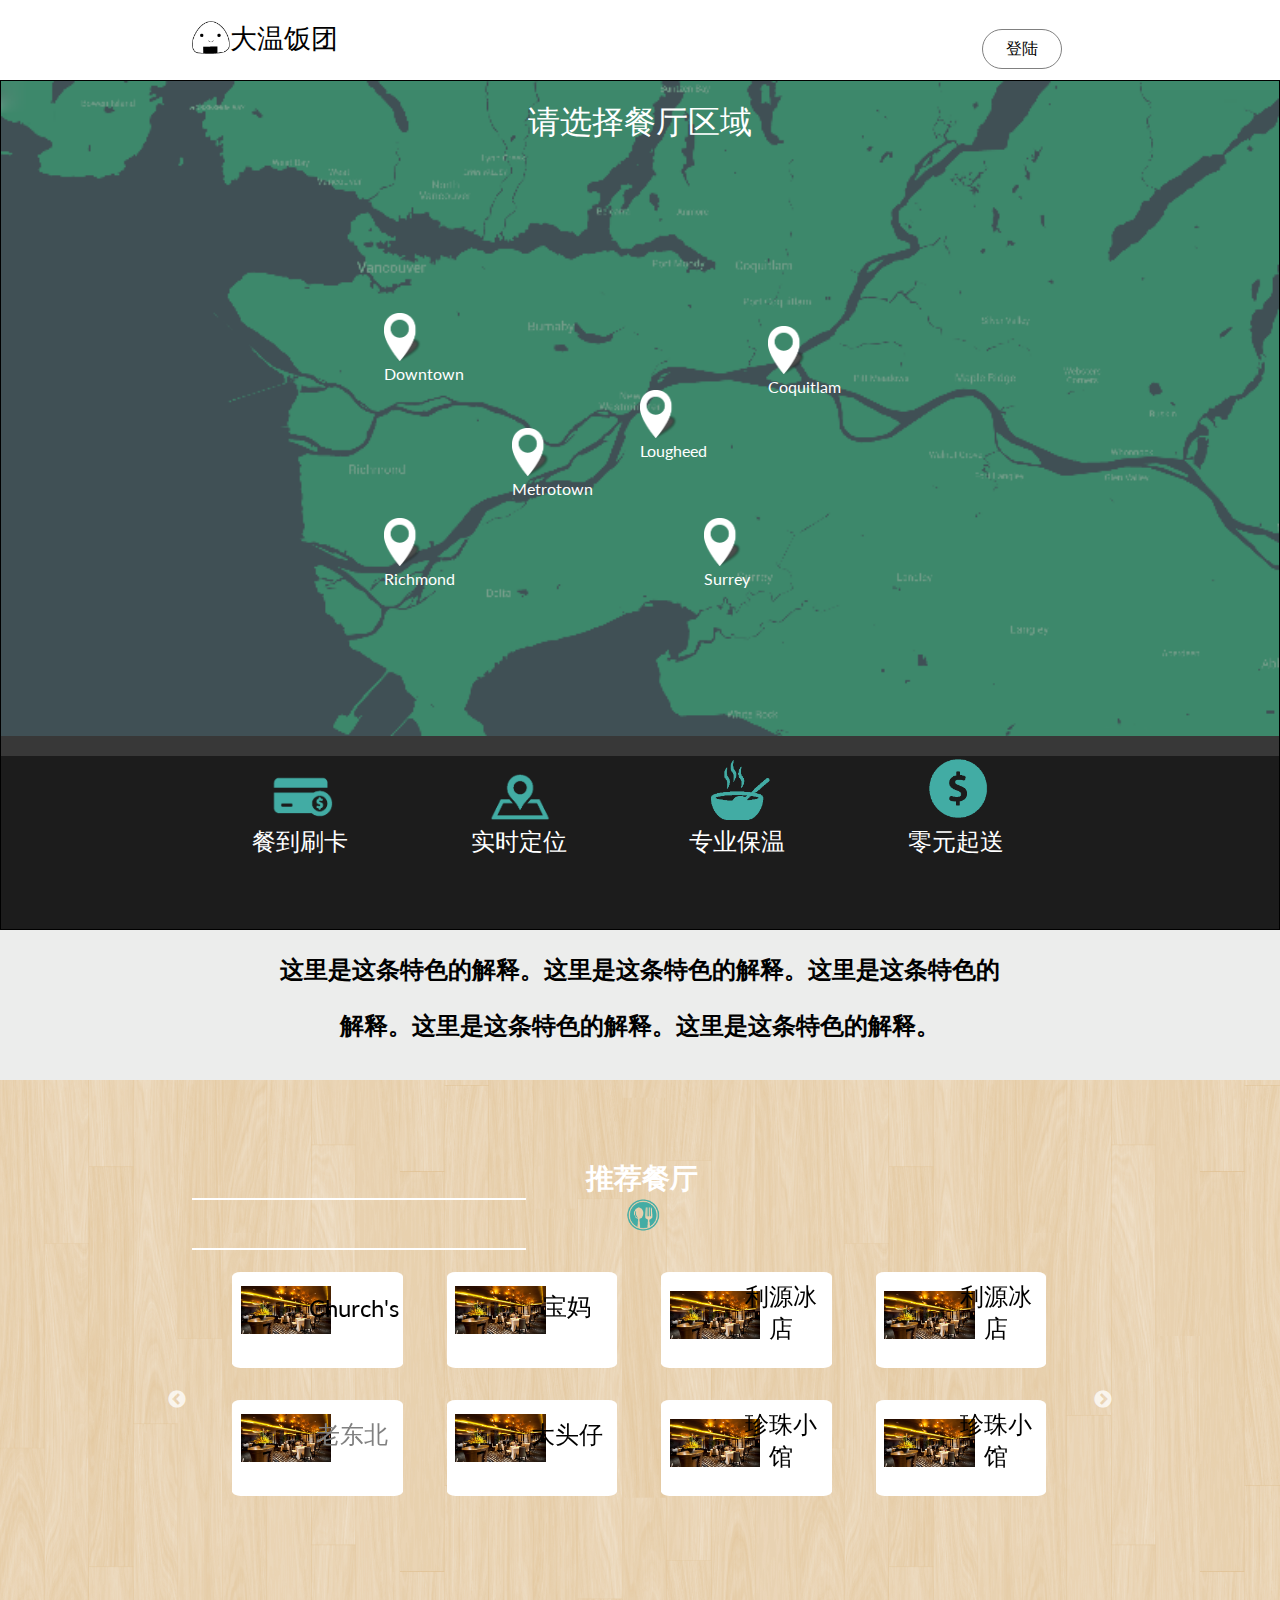
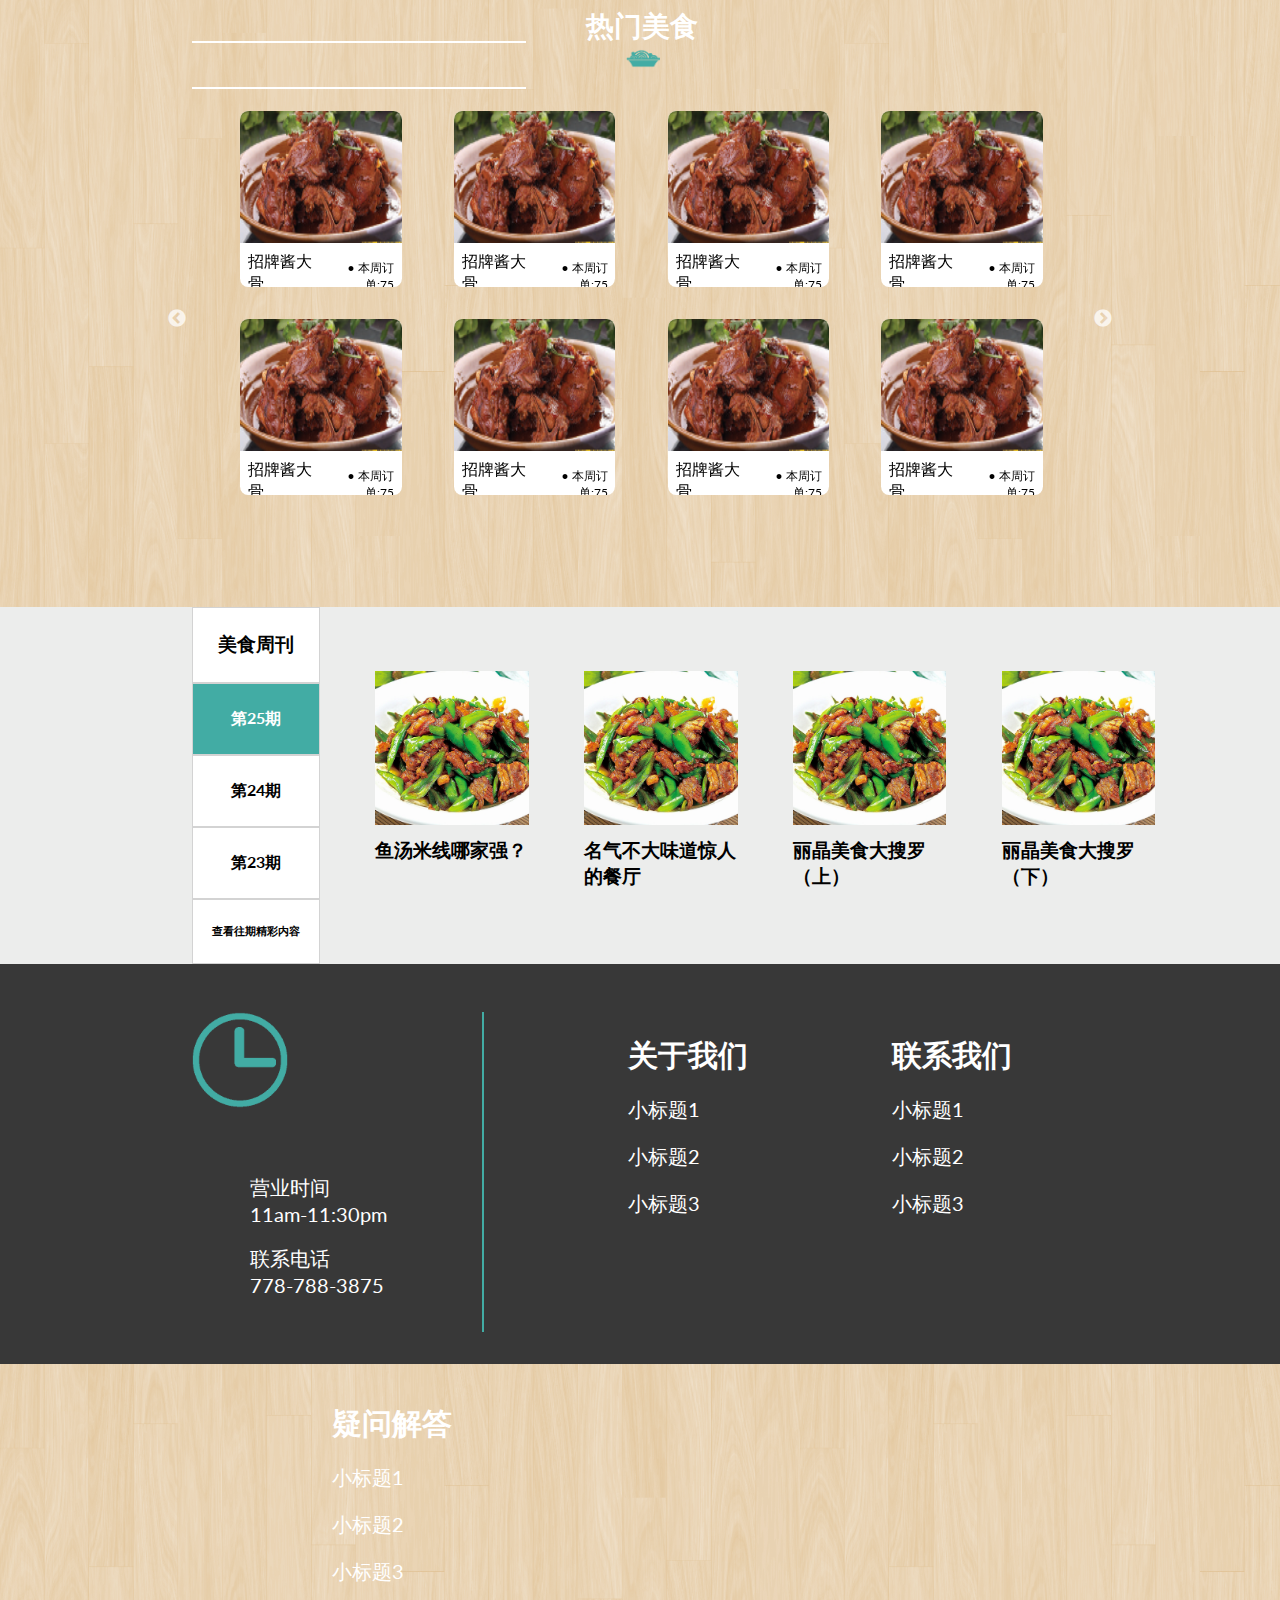
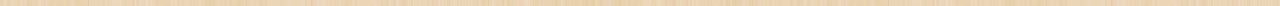
<file: index.html>
<!DOCTYPE html>
<html lang='en-us'>
<head>
    <meta charset="utf-8">
    <meta http-equiv="X-UA-Compatible" content="IE=edge">
    <meta name="viewport" content="width=device-width, initial-scale=1">
    <title>Fantuan</title>
    <link rel="stylesheet" type="text/css" href="slick/slick.css"/>
    <link rel="stylesheet" type="text/css" href="slick/slick-theme.css"/>
    <link href='css/main.css' type='text/css' rel='stylesheet'>
    <link href='http://fonts.googleapis.com/css?family=Lato:300,400,800' rel='stylesheet' type='text/css'>

    
</head>
    
<body>

<div id="page-cover"></div>
    
<nav>
    <p>
    <div class="logo"><img src="img/fantuanLogo.png"/><p>大温饭团</p></div>
        <div class="navButtons">
            <button id="loginButton" type="button">登陆</button>
            </button></a>
        </div>
    </p>
</nav>


<div class="col1of1">
    
      <div id="loginDialog" class="loginContainer">

        <div class="loginTitle">
                <p><strong>用户登陆</strong></p>
                <img class="closeButton" src="img/x.png">
        </div>

        <div class="loginSection">
            <div class="loginLeft">
            <p><strong>登陆方式 1 ：微信扫一扫</strong></p>
            <img src="img/qrcode.jpg">
            </div>
        </div>



        <div class="loginSection">
            <div class="loginRight">
            <p id="centerAlign"><strong>登陆方式 2 ：手机验证</strong></p>
            <p>手机号码：</p>
            <input type="text" placeholder="" name="firstname">
        <button type="button"><p style="text-align: center; color: white;">获取验证码</p></button>
            <p>验证码：</p>
        <input type="text" placeholder="" name="firstname">
        <button type="button"><p style="text-align: center; color: white;" >提交</p></button>
            </div>
        </div>

    </div>

<div class="mapContainer">
    <div class="floatingIcons">
            <div class="headerTitle">
                <h1>请选择餐厅区域</h1>
            </div>
            <div id="metrotown" class="floatIcon">
                <div class="featuredLocation">
                    <div class="featuredLocationImage">
                        <img src="img/metrotown.jpg">
                    </div>

                    <div class="featuredLocationInfo">
                        <p>Metrotown 地区点餐</p>
                    </div>
		      </div>
              <div class="arrow-down"></div>
            
              <div class="locTag">
                <img src="img/locationTag.png">
                <p>Metrotown</p>
              </div>

            </div>
        
        <div id="richmond" class="floatIcon">
                <div class="featuredLocation">
                    <div class="featuredLocationImage">
                        <img src="img/richmond.PNG">
                    </div>

                    <div class="featuredLocationInfo">
                        <p>Richmond 地区点餐</p>
                    </div>
		      </div>
              <div class="arrow-down"></div>
            
              <div class="locTag">
                <img src="img/locationTag.png">
                <p>Richmond</p>
              </div>

        </div>
        
        <div id="lougheed" class="floatIcon">
                <div class="featuredLocation">
                    <div class="featuredLocationImage">
                        <img src="img/lougheed.PNG">
                    </div>

                    <div class="featuredLocationInfo">
                        <p>Lougheed 地区点餐</p>
                    </div>
		      </div>
              <div class="arrow-down"></div>
            
              <div class="locTag">
                <img src="img/locationTag.png">
                <p>Lougheed</p>
              </div>

        </div>
        
              <div id="surrey" class="floatIcon">
                <div class="featuredLocation">
                    <div class="featuredLocationImage">
                        <img src="img/surrey.PNG">
                    </div>

                    <div class="featuredLocationInfo">
                        <p>Surrey 地区点餐</p>
                    </div>
		      </div>
              <div class="arrow-down"></div>
            
              <div class="locTag">
                <img src="img/locationTag.png">
                <p>Surrey</p>
              </div>

        </div>
        
                      <div id="downtown" class="floatIcon">
                <div class="featuredLocation">
                    <div class="featuredLocationImage">
                        <img src="img/download.PNG">
                    </div>

                    <div class="featuredLocationInfo">
                        <p>Downtown 地区点餐</p>
                    </div>
		      </div>
              <div class="arrow-down"></div>
            
              <div class="locTag">
                <img src="img/locationTag.png">
                <p>Downtown</p>
              </div>

        </div>
        
                      <div id="coquitlam" class="floatIcon">
                <div class="featuredLocation">
                    <div class="featuredLocationImage">
                        <img src="img/coquitlam.PNG">
                    </div>

                    <div class="featuredLocationInfo">
                        <p>Coquitlam 地区点餐</p>
                    </div>
		      </div>
              <div class="arrow-down"></div>
            
              <div class="locTag">
                <img src="img/locationTag.png">
                <p>Coquitlam</p>
              </div>

        </div>
            
    </div>

	<div class="iconContainer">
        
		
		<div class="landingIcons">
			
			<div id="card" class="landingIcon">
				<img src="img/creditcard.png" >
				<p>餐到刷卡</p>
                <div class="arrow-up">
                </div>
			</div>

			<div id="geolocation" class="landingIcon">
				<img src="img/location.png">
				<p>实时定位</p>
                <div class="arrow-up">
                </div>
			</div>
			<div id="warming" class="landingIcon">
				<img src="img/food.png">
				<p>专业保温</p>
                <div class="arrow-up">
                </div>
			</div>
			<div id="zeroStart" class="landingIcon">
				<img src="img/price.png">
				<p>零元起送</p>
                <div class="arrow-up">
                </div>
			</div>

		</div>
	</div>


</div>
    
<div class="selectionText">
	<h4>这里是这条特色的解释。这里是这条特色的解释。这里是这条特色的</h4>
	<h4>解释。这里是这条特色的解释。这里是这条特色的解释。</h4>
</div>

</div>

<div class="col7of10">

	<div class="featureTopbar">

		<hr>

		<div class="featureIcon">
		<h3>推荐餐厅</h3>
		<img src="img/fork.png">
		</div>

		<hr>

	</div>
    
	<div class="featuredContainer">
        
        <div class="slider">
		<div class="featuredRestaurant">

        	 <div class="featuredRestaurantImage">
            <img src="img/restaurant.jpg">
            </div>

        	<div class="featuredRestaurantInfo">
        		<p>Church's</p>
        	</div>

		</div>

		<div class="featuredRestaurant">

        	 <div class="featuredRestaurantImage">
            <img src="img/restaurant.jpg">
            </div>

        	<div class="featuredRestaurantInfo">
        		<p>宝妈
</p>
        	</div>

		</div>

		<div class="featuredRestaurant">

        	 <div class="featuredRestaurantImage">
            <img src="img/restaurant.jpg">
            </div>

        	<div class="featuredRestaurantInfo">
        		<p>利源冰店</p>
        	</div>

		</div>

		<div class="featuredRestaurant">

        	 <div class="featuredRestaurantImage">
            <img src="img/restaurant.jpg">
            </div>

        	<div class="featuredRestaurantInfo">
        		<p>利源冰店</p>
        	</div>

		</div>

            <a href="restaurantDetails.html"><div class="featuredRestaurant">

        	 <div class="featuredRestaurantImage">
                <img src="img/restaurant.jpg">
            </div>

        	<div class="featuredRestaurantInfo">
        		<p>老东北</p>
        	</div>

		</div></a>

		<div class="featuredRestaurant">

        	 <div class="featuredRestaurantImage">
            <img src="img/restaurant.jpg">
            </div>

        	<div class="featuredRestaurantInfo">
        		<p>大头仔</p>
        	</div>

		</div>

		<div class="featuredRestaurant">

        	 <div class="featuredRestaurantImage">
            <img src="img/restaurant.jpg">
            </div>

        	<div class="featuredRestaurantInfo">
        		<p>珍珠小馆</p>
        	</div>

		</div>

		<div class="featuredRestaurant">

        	 <div class="featuredRestaurantImage">
            <img src="img/restaurant.jpg">
            </div>

        	<div class="featuredRestaurantInfo">
        		<p>珍珠小馆</p>
        	</div>

		</div>
        </div>
        
                <div class="slider">
		<div class="featuredRestaurant">

        	 <div class="featuredRestaurantImage">
            <img src="img/restaurant.jpg">
            </div>

        	<div class="featuredRestaurantInfo">
        		<p>Church's</p>
        	</div>

		</div>

		<div class="featuredRestaurant">

        	 <div class="featuredRestaurantImage">
            <img src="img/restaurant.jpg">
            </div>

        	<div class="featuredRestaurantInfo">
        		<p>宝妈
</p>
        	</div>

		</div>

		<div class="featuredRestaurant">

        	 <div class="featuredRestaurantImage">
            <img src="img/restaurant.jpg">
            </div>

        	<div class="featuredRestaurantInfo">
        		<p>利源冰店</p>
        	</div>

		</div>

		<div class="featuredRestaurant">

        	 <div class="featuredRestaurantImage">
            <img src="img/restaurant.jpg">
            </div>

        	<div class="featuredRestaurantInfo">
        		<p>利源冰店</p>
        	</div>

		</div>

		<div class="featuredRestaurant">

        	 <div class="featuredRestaurantImage">
            <img src="img/restaurant.jpg">
            </div>

        	<div class="featuredRestaurantInfo">
        		<p>老东北</p>
        	</div>

		</div>

		<div class="featuredRestaurant">

        	 <div class="featuredRestaurantImage">
            <img src="img/restaurant.jpg">
            </div>

        	<div class="featuredRestaurantInfo">
        		<p>大头仔</p>
        	</div>

		</div>

		<div class="featuredRestaurant">

        	 <div class="featuredRestaurantImage">
            <img src="img/restaurant.jpg">
            </div>

        	<div class="featuredRestaurantInfo">
        		<p>珍珠小馆</p>
        	</div>

		</div>

		<div class="featuredRestaurant">

        	 <div class="featuredRestaurantImage">
            <img src="img/restaurant.jpg">
            </div>

        	<div class="featuredRestaurantInfo">
        		<p>珍珠小馆</p>
        	</div>

		</div>
        </div>
        
                <div class="slider">
		<div class="featuredRestaurant">

        	 <div class="featuredRestaurantImage">
            <img src="img/restaurant.jpg">
            </div>

        	<div class="featuredRestaurantInfo">
        		<p>Church's</p>
        	</div>

		</div>

		<div class="featuredRestaurant">

        	 <div class="featuredRestaurantImage">
            <img src="img/restaurant.jpg">
            </div>

        	<div class="featuredRestaurantInfo">
        		<p>宝妈
</p>
        	</div>

		</div>

		<div class="featuredRestaurant">

        	 <div class="featuredRestaurantImage">
            <img src="img/restaurant.jpg">
            </div>

        	<div class="featuredRestaurantInfo">
        		<p>利源冰店</p>
        	</div>

		</div>

		<div class="featuredRestaurant">

        	 <div class="featuredRestaurantImage">
            <img src="img/restaurant.jpg">
            </div>

        	<div class="featuredRestaurantInfo">
        		<p>利源冰店</p>
        	</div>

		</div>

		<div class="featuredRestaurant">

        	 <div class="featuredRestaurantImage">
            <img src="img/restaurant.jpg">
            </div>

        	<div class="featuredRestaurantInfo">
        		<p>老东北</p>
        	</div>

		</div>

		<div class="featuredRestaurant">

        	 <div class="featuredRestaurantImage">
            <img src="img/restaurant.jpg">
            </div>

        	<div class="featuredRestaurantInfo">
        		<p>大头仔</p>
        	</div>

		</div>

		<div class="featuredRestaurant">

        	 <div class="featuredRestaurantImage">
            <img src="img/restaurant.jpg">
            </div>

        	<div class="featuredRestaurantInfo">
        		<p>珍珠小馆</p>
        	</div>

		</div>

		<div class="featuredRestaurant">

        	 <div class="featuredRestaurantImage">
            <img src="img/restaurant.jpg">
            </div>

        	<div class="featuredRestaurantInfo">
        		<p>珍珠小馆</p>
        	</div>

		</div>
        </div>



		
	</div>

	<div class="featureTopbar">

		<hr>

		<div class="featureIcon">
		<h3>热门美食</h3>
		<img src="img/bowl.png">
		</div>

		<hr>


	</div>

	<div class="featuredContainer">
    
        <div class="slider">        
            <div class="featuredFood">
                 <div class="gridImage">
                <img src="img/bones.PNG">
                </div>

                 <div class="gridText">
                <p>招牌酱大骨</p>
                </div>
                <div class="gridTextRight">
                <p>本周订单:75</p>
                </div>
            </div>

            <div class="featuredFood">
                 <div class="gridImage">
                <img src="img/bones.PNG">
                </div>

                 <div class="gridText">
                <p>招牌酱大骨</p>
                </div>
                <div class="gridTextRight">
                <p>本周订单:75</p>
                </div>
            </div>

            <div class="featuredFood">
                 <div class="gridImage">
                <img src="img/bones.PNG">
                </div>

                 <div class="gridText">
                <p>招牌酱大骨</p>
                </div>
                <div class="gridTextRight">
                <p>本周订单:75</p>
                </div>
            </div>

            <div class="featuredFood">
                 <div class="gridImage">
                <img src="img/bones.PNG">
                </div>

                 <div class="gridText">
                <p>招牌酱大骨</p>
                </div>
                <div class="gridTextRight">
                <p>本周订单:75</p>
                </div>
            </div>

            <div class="featuredFood">
                 <div class="gridImage">
                <img src="img/bones.PNG">
                </div>

                 <div class="gridText">
                <p>招牌酱大骨</p>
                </div>
                <div class="gridTextRight">
                <p>本周订单:75</p>
                </div>
            </div>

            <div class="featuredFood">
                 <div class="gridImage">
                <img src="img/bones.PNG">
                </div>

                 <div class="gridText">
                <p>招牌酱大骨</p>
                </div>
                <div class="gridTextRight">
                <p>本周订单:75</p>
                </div>
            </div>

            <div class="featuredFood">
                 <div class="gridImage">
                <img src="img/bones.PNG">
                </div>

                 <div class="gridText">
                <p>招牌酱大骨</p>
                </div>
                <div class="gridTextRight">
                <p>本周订单:75</p>
                </div>
            </div>

            <div class="featuredFood">
                 <div class="gridImage">
                <img src="img/bones.PNG">
                </div>

                 <div class="gridText">
                <p>招牌酱大骨</p>
                </div>
                <div class="gridTextRight">
                <p>本周订单:75</p>
                </div>
            </div>

        </div>

    
    <div class="slider">        
		<div class="featuredFood">
			 <div class="gridImage">
            <img src="img/bones.PNG">
            </div>

             <div class="gridText">
            <p>招牌酱大骨</p>
            </div>
            <div class="gridTextRight">
            <p>本周订单:75</p>
            </div>
		</div>

		<div class="featuredFood">
			 <div class="gridImage">
            <img src="img/bones.PNG">
            </div>

             <div class="gridText">
            <p>招牌酱大骨</p>
            </div>
            <div class="gridTextRight">
            <p>本周订单:75</p>
            </div>
		</div>

		<div class="featuredFood">
			 <div class="gridImage">
            <img src="img/bones.PNG">
            </div>

             <div class="gridText">
            <p>招牌酱大骨</p>
            </div>
            <div class="gridTextRight">
            <p>本周订单:75</p>
            </div>
		</div>

		<div class="featuredFood">
			 <div class="gridImage">
            <img src="img/bones.PNG">
            </div>

             <div class="gridText">
            <p>招牌酱大骨</p>
            </div>
            <div class="gridTextRight">
            <p>本周订单:75</p>
            </div>
		</div>

		<div class="featuredFood">
			 <div class="gridImage">
            <img src="img/bones.PNG">
            </div>

             <div class="gridText">
            <p>招牌酱大骨</p>
            </div>
            <div class="gridTextRight">
            <p>本周订单:75</p>
            </div>
		</div>

		<div class="featuredFood">
			 <div class="gridImage">
            <img src="img/bones.PNG">
            </div>

             <div class="gridText">
            <p>招牌酱大骨</p>
            </div>
            <div class="gridTextRight">
            <p>本周订单:75</p>
            </div>
		</div>
        
        <div class="featuredFood">
			 <div class="gridImage">
            <img src="img/bones.PNG">
            </div>

             <div class="gridText">
            <p>招牌酱大骨</p>
            </div>
            <div class="gridTextRight">
            <p>本周订单:75</p>
            </div>
		</div>
        
        <div class="featuredFood">
			 <div class="gridImage">
            <img src="img/bones.PNG">
            </div>

             <div class="gridText">
            <p>招牌酱大骨</p>
            </div>
            <div class="gridTextRight">
            <p>本周订单:75</p>
            </div>
		</div>
    </div>
</div>

</div>

<div class="col1of1" id="landingPageBottom">

    <span id="content">
        <div class="blogList">

            <div class="blogListItem">
                <h3>美食周刊</h3>
            </div>

            <div class="blogListItem selected">
              <h4>第25期</h4>
            </div>

            <div class="blogListItem">
                <h4>第24期</h4>
            </div>

            <div class="blogListItem">
                <h4>第23期</h4>
            </div>

            <div id="moreBlog" class="blogListItem">
                <h6>查看往期精彩内容</h6>
            </div>

        </div>

        <span id="blogPosts">
            <div class="blogPost">
                <img src="img/square.jpg">
                <p>鱼汤米线哪家强？</p>
            </div>

            <div class="blogPost">
                <img src="img/square.jpg">
                <p>名气不大味道惊人的餐厅</p>
            </div>

            <div class="blogPost">
                <img src="img/square.jpg">
                <p>丽晶美食大搜罗（上）</p>
            </div>

            <div class="blogPost">
                <img src="img/square.jpg">
                <p>丽晶美食大搜罗（下）</p>
            </div>

        </span>
    </span>


</div>

<div class="col1of1" id="footer">
	<div class="footer">
		<div class="hoursContainer">
            <div class="hoursImage">
                <img src="img/clock.png"/>
            </div>
			<div class="hours">
				<p>营业时间<br>
				11am-11:30pm</p>
				<p>联系电话<br>
				778-788-3875</p>
			</div>

		</div>
		

		<div class="footerInfo">
			<h2>关于我们</h2>
			
			<p>小标题1</p>
			<p>小标题2</p>
			<p>小标题3</p>
		</div>

		<div class="footerInfo">
			<h2>联系我们</h2>
			
			<p>小标题1</p>
			<p>小标题2</p>
			<p>小标题3</p>
		</div>


<div class="footerInfo">
			<h2>疑问解答</h2>

			<p>小标题1</p>
			<p>小标题2</p>
			<p>小标题3</p>
		</div>

	</div>

</div>





<script src="js/jquery-2.1.4.min.js"></script>
<script type="text/javascript" src="slick/slick.min.js"></script>
<script src="js/index.js"></script>
    
    
</body>

</html>
</file>
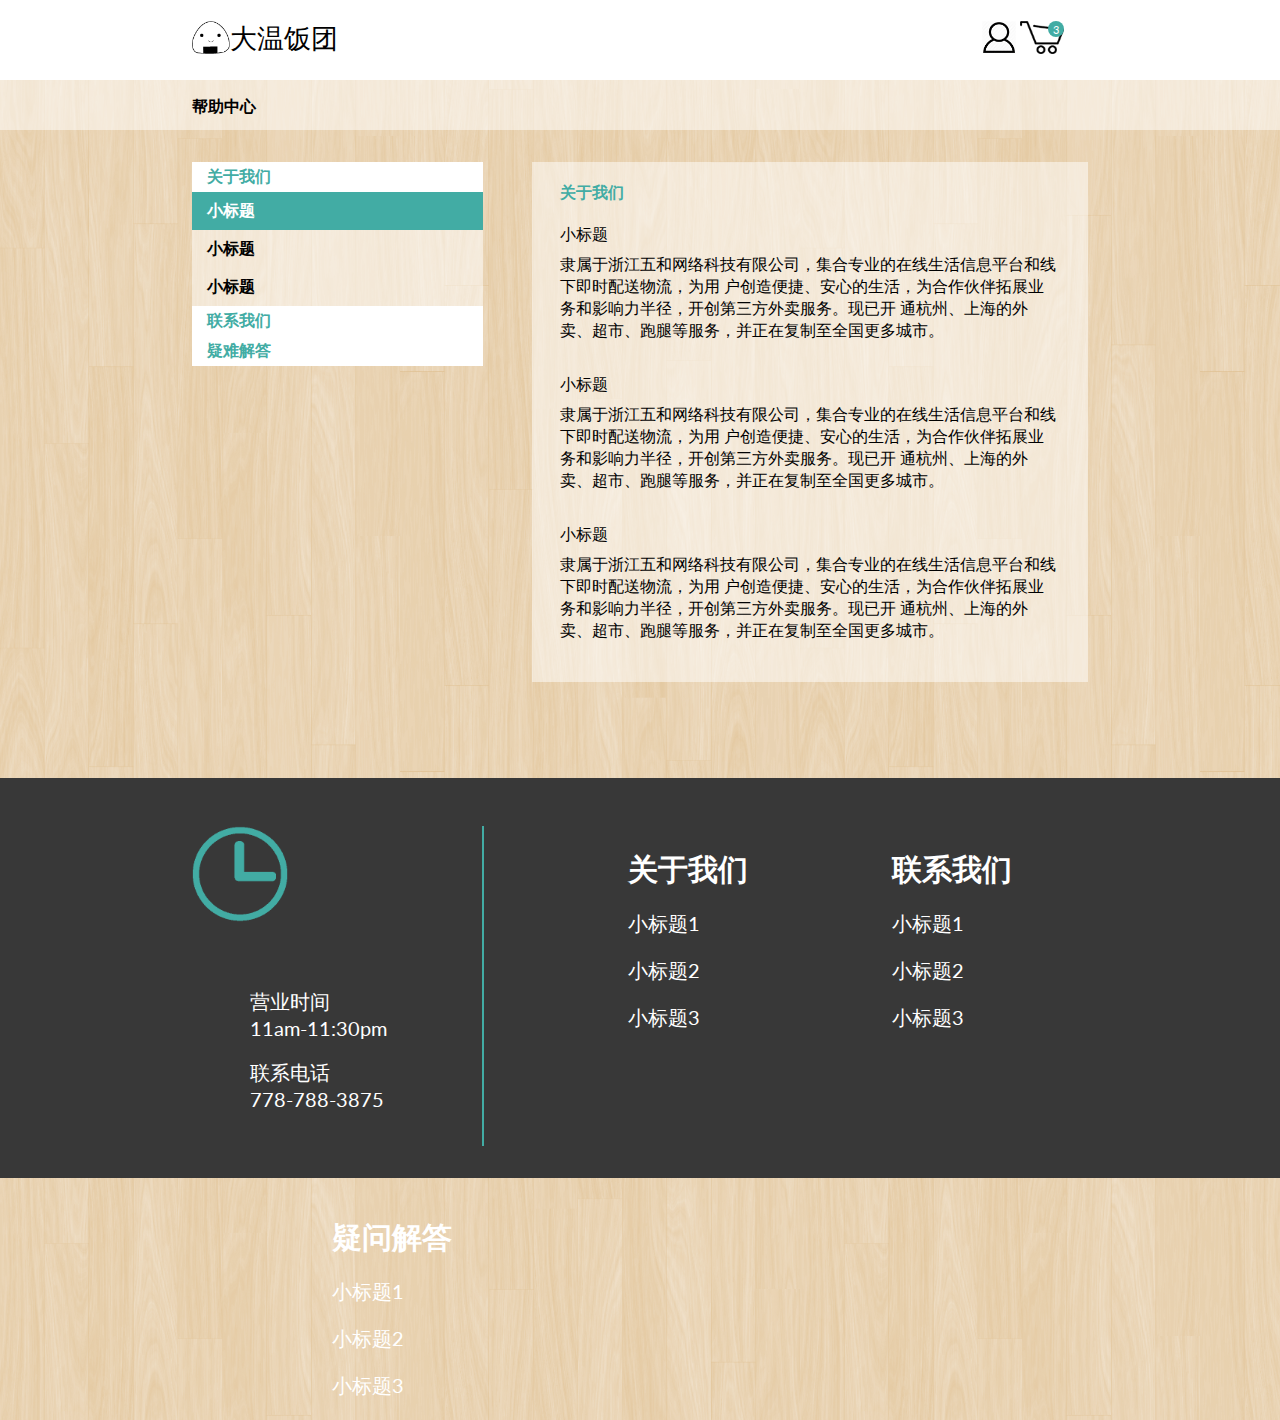
<file: about.html>
<!DOCTYPE html>
<html lang='en-us'>
<head>
    <meta charset="utf-8">
    <meta http-equiv="X-UA-Compatible" content="IE=edge">
    <meta name="viewport" content="width=device-width, initial-scale=1">
    <title>About Page</title>
    <!-- Bootstrap -->
    <link href='css/main.css' type='text/css' rel='stylesheet'>
    <link href='http://fonts.googleapis.com/css?family=Lato:300,400,800' rel='stylesheet' type='text/css'>

    
</head>
    
<body>

<nav>
    <p>
    <div class="logo"><img src="img/fantuanLogo.png"/><p>大温饭团</p></div>
        <div class="navButtons">
            <button type="button"><img src="img/user.png"/></button>
             <button type="button"><a href="checkout.html"><img src="img/cart.png"/>
                 <span id="cartCount">3</div></a>
            </button>
        </div>
    </p>
</nav>

<div class="topBar">

	<div class="searchBar">
	<p id="black">帮助中心</p>
	
	
	</div>


</div>

<div class="col7of10">

	<div class="about">
		<div class="boxTitle" id="boxTitleA">
            <p><strong>关于我们</strong></p>
		</div>
        
        <div id="categoryA">
	        
	        <div class="categoryItem categoryItemA selected">
                <h4>小标题</h4>
	        </div>
	        
	        <div class="categoryItem categoryItemA" >
	        	<h4>小标题</h4>
	        </div>
	        
	        <div class="categoryItem categoryItemA">
	        	<h4>小标题</h4>
	        </div>
        
        </div>
        
        <div class="boxTitle" id="boxTitleB">
            <p><strong>联系我们</strong></p>
		</div>
		

		<div id="categoryB">
	        
	        <div class="categoryItem categoryItemB">
				<h4>小标题</h4>
	        </div>
	        
	        <div class="categoryItem categoryItemB">
	        	<h4>小标题</h4>
	        </div>
	        
	        <div class="categoryItem categoryItemB">
	        	<h4>小标题</h4>
	        </div>
        
        </div>

		<div class="boxTitle" id="boxTitleC">
            <p><strong>疑难解答</strong></p>
		</div>

		<div id="categoryC">
	        
	        <div class="categoryItem categoryItemC">
				<h4>小标题</h4>
	        </div>
	        
	        <div class="categoryItem categoryItemC">
	        	<h4>小标题</h4>
	        </div>
	        
	        <div class="categoryItem categoryItemC">
	        	<h4>小标题</h4>
	        </div>
        
        </div>

		
	</div>


	<div class="detailsContainer">

		<div class="aboutDetails">

			<div class="aboutTitle">
			<p>关于我们</p>
			</div>

			<div class="aboutParagraph" id="topParagraph">
			<p>小标题</p>
			<p>隶属于浙江五和网络科技有限公司，集合专业的在线生活信息平台和线下即时配送物流，为用
户创造便捷、安心的生活，为合作伙伴拓展业务和影响力半径，开创第三方外卖服务。现已开
通杭州、上海的外卖、超市、跑腿等服务，并正在复制至全国更多城市。</p>
			</div>

			<div class="aboutParagraph">
			<p>小标题</p>
			<p>隶属于浙江五和网络科技有限公司，集合专业的在线生活信息平台和线下即时配送物流，为用
户创造便捷、安心的生活，为合作伙伴拓展业务和影响力半径，开创第三方外卖服务。现已开
通杭州、上海的外卖、超市、跑腿等服务，并正在复制至全国更多城市。</p>
			</div>

			<div class="aboutParagraph" id="bottomParagraph">
			<p>小标题</p>
			<p>隶属于浙江五和网络科技有限公司，集合专业的在线生活信息平台和线下即时配送物流，为用
户创造便捷、安心的生活，为合作伙伴拓展业务和影响力半径，开创第三方外卖服务。现已开
通杭州、上海的外卖、超市、跑腿等服务，并正在复制至全国更多城市。</p>
			</div>
		</div>
	</div>

</div>

<div class="col1of1" id="footer">
	<div class="footer">
		<div class="hoursContainer">
            <div class="hoursImage">
                <img src="img/clock.png"/>
            </div>
			<div class="hours">
				<p>营业时间<br>
				11am-11:30pm</p>
				<p>联系电话<br>
				778-788-3875</p>
			</div>

		</div>
		

		<div class="footerInfo">
			<h2>关于我们</h2>
			
			<p>小标题1</p>
			<p>小标题2</p>
			<p>小标题3</p>
		</div>

		<div class="footerInfo">
			<h2>联系我们</h2>
			
			<p>小标题1</p>
			<p>小标题2</p>
			<p>小标题3</p>
		</div>


<div class="footerInfo">
			<h2>疑问解答</h2>

			<p>小标题1</p>
			<p>小标题2</p>
			<p>小标题3</p>
		</div>

	</div>

</div>





<script src="js/jquery-2.1.4.min.js"></script>
<script src="js/about.js"></script>
    
    
</body>

</html>
</file>
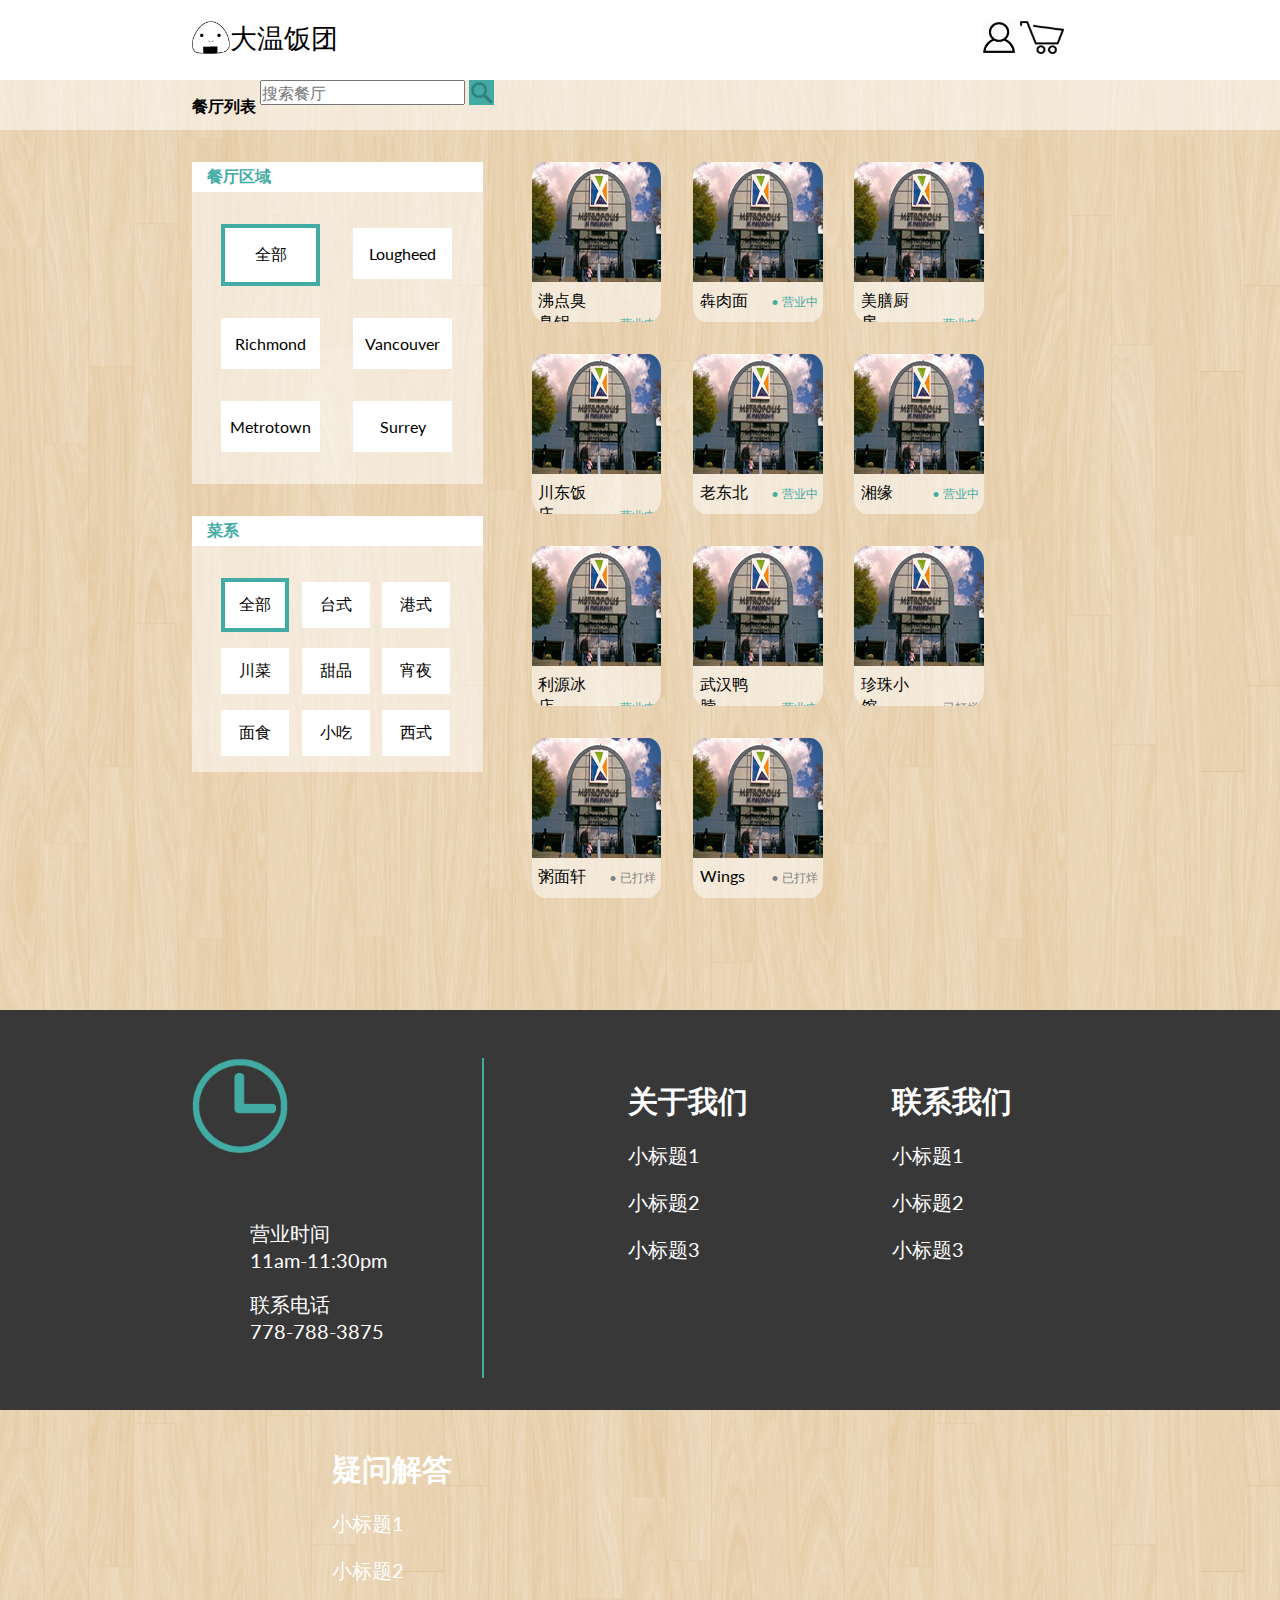
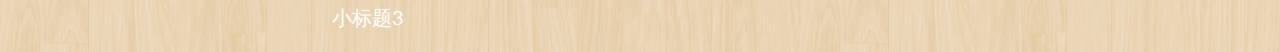
<file: location.html>
<!DOCTYPE html>
<html lang='en-us'>
<head>
    <meta charset="utf-8">
    <meta http-equiv="X-UA-Compatible" content="IE=edge">
    <meta name="viewport" content="width=device-width, initial-scale=1">
    <title>Location Page</title>
    <!-- Bootstrap -->
    <link href='css/main.css' type='text/css' rel='stylesheet'>
    <link href='http://fonts.googleapis.com/css?family=Lato:300,400,800' rel='stylesheet' type='text/css'>

    
</head>
    
<body>

<nav>
    <p>
    <div class="logo"><img src="img/fantuanLogo.png"/><p>大温饭团</p></div>
        <div class="navButtons">
            <a href="profile.html"><button type="button"><img src="img/user.png"/></button></a>
             <a href="checkout.html"><button type="button"><img src="img/cart.png"/>
                 </button></a>
        </div>
    </p>
</nav>

<div class="topBar">

	<div class="searchBar">
	<p id="black">餐厅列表</p>
	<input type="text" placeholder="搜索餐厅" name="firstname">
	<button type="button"><img src="img/toolbar_find.png"/></button>
	</div>


</div>


<div class="col7of10">

    <div class="locationFilter">

        <div class="city">

            <div class="boxTitle">
                <p><strong>餐厅区域</strong></p>
            </div>

            <div class="cityButtons">
                <div id="all" class="cityButton selected">
                    <p>全部</p>
                </div>

                <div id="loguheed" class="cityButton">
                    <p>Lougheed</p>
                </div>

                <div id="richmond" class="cityButton">
                    <p>Richmond</p>
                </div>

                <div id="vancouver" class="cityButton">
                    <p>Vancouver</p>
                </div>

                <div id="metrotown" class="cityButton">
                    <p>Metrotown</p>
                </div>

                <div id="surrey" class="cityButton">
                    <p>Surrey</p>
                </div>
            </div>



        </div>

         <div class="city">

            <div class="boxTitle">
                <p><strong>菜系</strong></p>
            </div>

             <div class="cityButtons">
                <div class="typeButton selected">
                    <p>全部</p>
                </div>

                <div class="typeButton">
                    <p>台式</p>
                </div>

                <div class="typeButton">
                    <p>港式</p>
                </div>

                <div class="typeButton">
                    <p>川菜</p>
                </div>

                <div class="typeButton">
                    <p>甜品</p>
                </div>

                <div class="typeButton" >
                    <p>宵夜</p>
                </div>

                <div class="typeButton" >
                    <p>面食</p>
                </div>

                <div class="typeButton" >
                    <p>小吃</p>
                </div>

                <div class="typeButton" >
                    <p>西式</p>
                </div>
            </div>
        </div>




        
    </div>

    <div class="locations">

        <div class="locationGridItem richmond">
            <div class="gridImage">
            <img src="img/sample.jpg">
            </div>

             <div class="gridText">
            <p>沸点臭臭锅</p>
            </div>
            <div class="gridTextRight green">
            <p>营业中</p>
            </div>
        </div>

        <div class="locationGridItem burnaby">
            <div class="gridImage">
            <img src="img/sample.jpg">
            </div>

             <div class="gridText">
            <p>犇肉面</p>
            </div>
            <div class="gridTextRight green">
            <p>营业中</p>
            </div>
        </div>

        <div class="locationGridItem burnaby">
            <div class="gridImage">
            <img src="img/sample.jpg">
            </div>

             <div class="gridText">
            <p>美膳厨房</p>
            </div>
            <div class="gridTextRight green">
            <p>营业中</p>
            </div>
        </div>

        <div class="locationGridItem burnaby">
            <div class="gridImage">
            <img src="img/sample.jpg">
            </div>

             <div class="gridText">
            <p>川东饭庄</p>
            </div>
            <div class="gridTextRight green">
            <p>营业中</p>
            </div>
        </div>

        <div class="locationGridItem burnaby" onclick="window.location='restaurantDetails.html'">
            <div class="gridImage">
            <img src="img/sample.jpg">
            </div>

             <div class="gridText">
            <p>老东北</p>
            </div>
            <div class="gridTextRight green">
            <p>营业中</p>
            </div>
        </div>

        <div class="locationGridItem burnaby">
            <div class="gridImage">
            <img src="img/sample.jpg">
            </div>

             <div class="gridText">
            <p>湘缘</p>
            </div>
            <div class="gridTextRight green">
            <p>营业中</p>
            </div>
        </div>

        <div class="locationGridItem burnaby">
            <div class="gridImage">
            <img src="img/sample.jpg">
            </div>

             <div class="gridText">
            <p>利源冰店</p>
            </div>
            <div class="gridTextRight green">
            <p>营业中</p>
            </div>
        </div>

        <div class="locationGridItem">
            <div class="gridImage">
            <img src="img/sample.jpg">
            </div>

             <div class="gridText">
            <p>武汉鸭脖</p>
            </div>
            <div class="gridTextRight green">
            <p>营业中</p>
            </div>
        </div>

        <div class="locationGridItem burnaby">
            <div class="gridImage">
            <img src="img/sample.jpg">
            </div>

             <div class="gridText">
            <p>珍珠小馆</p>
            </div>
            <div class="gridTextRight grey">
            <p>已打烊</p>
            </div>
        </div>

        <div class="locationGridItem burnaby">
            <div class="gridImage">
            <img src="img/sample.jpg">
            </div>

             <div class="gridText">
            <p>粥面轩</p>
            </div>
            <div class="gridTextRight grey">
            <p>已打烊</p>
            </div>
        </div>

        <div class="locationGridItem vancouver">
            <div class="gridImage">
            <img src="img/sample.jpg">
            </div>

            <div class="gridText">
            <p>Wings</p>
            </div>
            <div class="gridTextRight grey">
            <p>已打烊</p>
            </div>
        </div>



    </div>

</div>


<div class="col1of1" id="footer">
    <div class="footer">
        <div class="hoursContainer">
            <div class="hoursImage">
                <img src="img/clock.png"/>
            </div>
            <div class="hours">
                <p>营业时间<br>
                11am-11:30pm</p>
                <p>联系电话<br>
                778-788-3875</p>
            </div>

        </div>
        

        <div class="footerInfo">
            <h2>关于我们</h2>
            
            <p>小标题1</p>
            <p>小标题2</p>
            <p>小标题3</p>
        </div>

        <div class="footerInfo">
            <h2>联系我们</h2>
            
            <p>小标题1</p>
            <p>小标题2</p>
            <p>小标题3</p>
        </div>


<div class="footerInfo">
            <h2>疑问解答</h2>

            <p>小标题1</p>
            <p>小标题2</p>
            <p>小标题3</p>
        </div>

    </div>

</div>





<script src="js/jquery-2.1.4.min.js"></script>
<!-- Include all compiled plugins (below), or include individual files as needed -->
<!--<script src="js/bootstrap.min.js"></script>-->
<script src="js/bootstrap-number-input.js"></script>
<script src="js/location.js"></script>
    
    
</body>

</html>
</file>
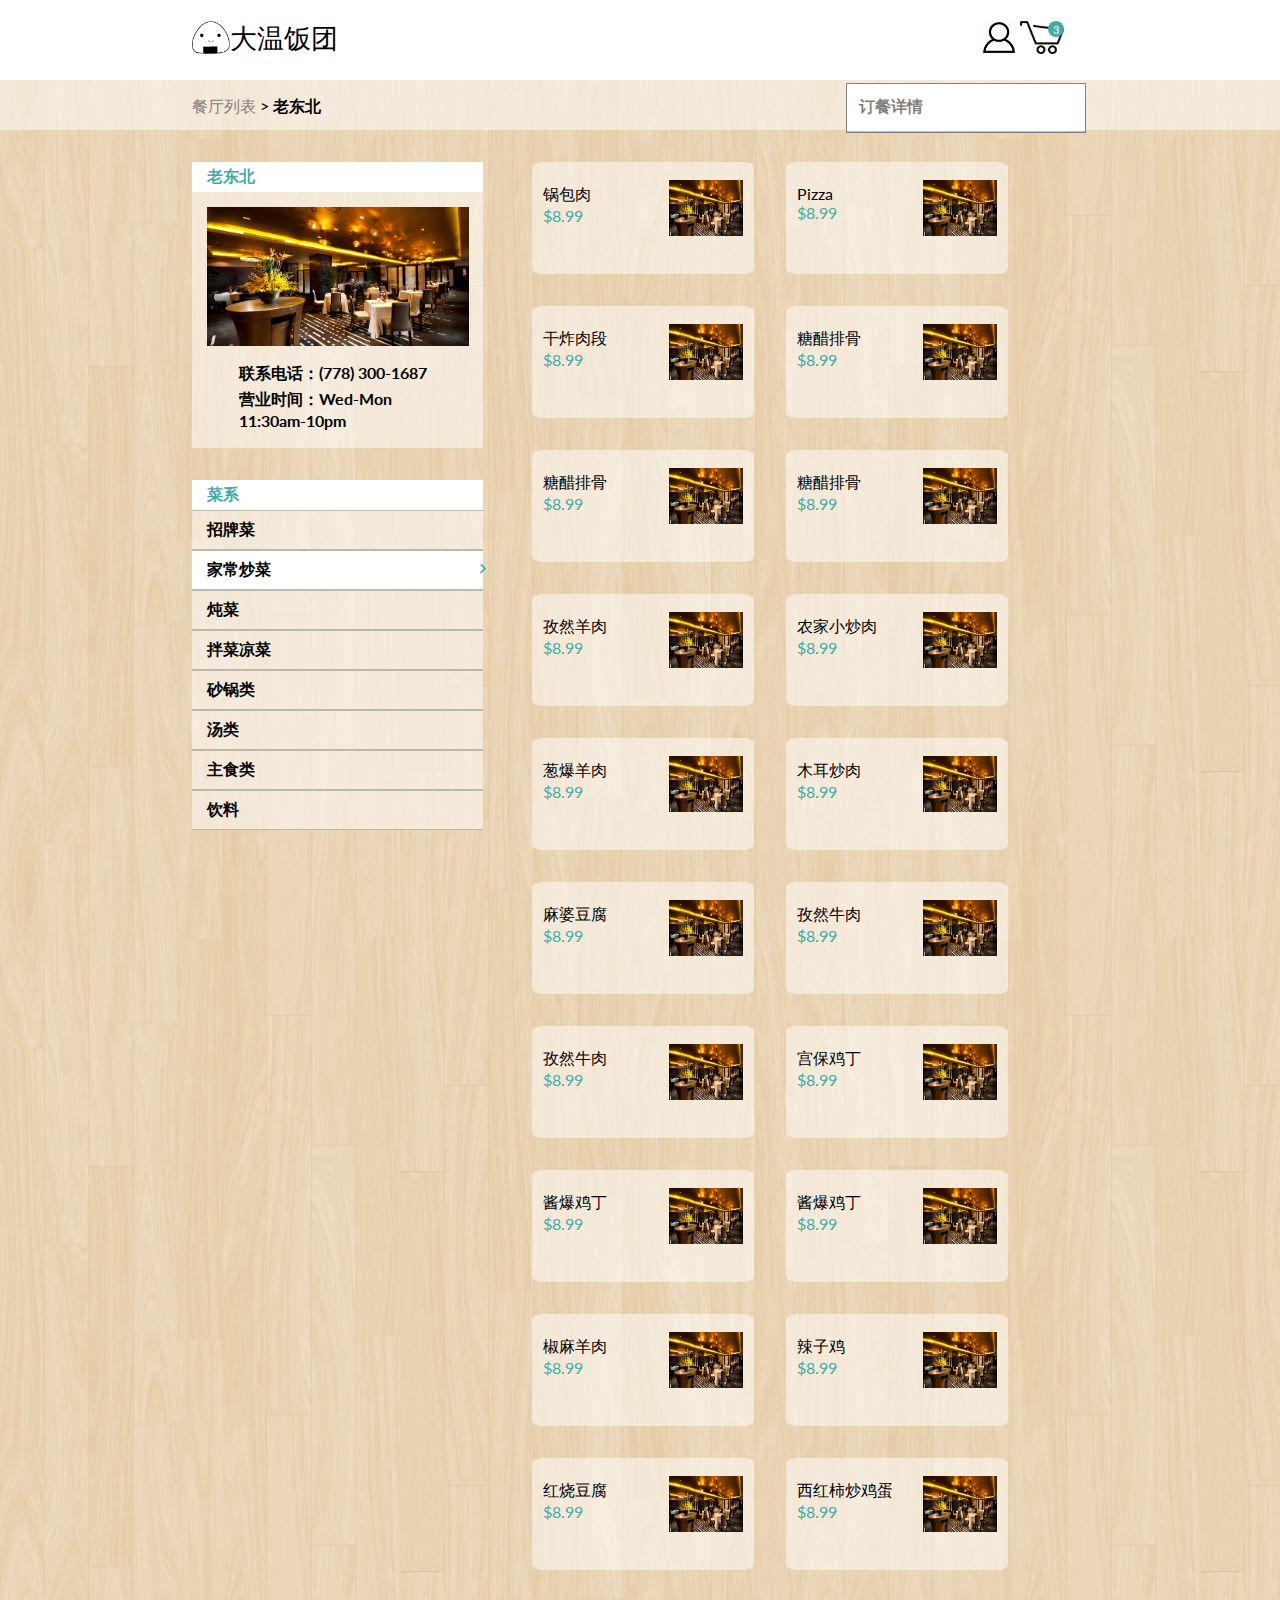
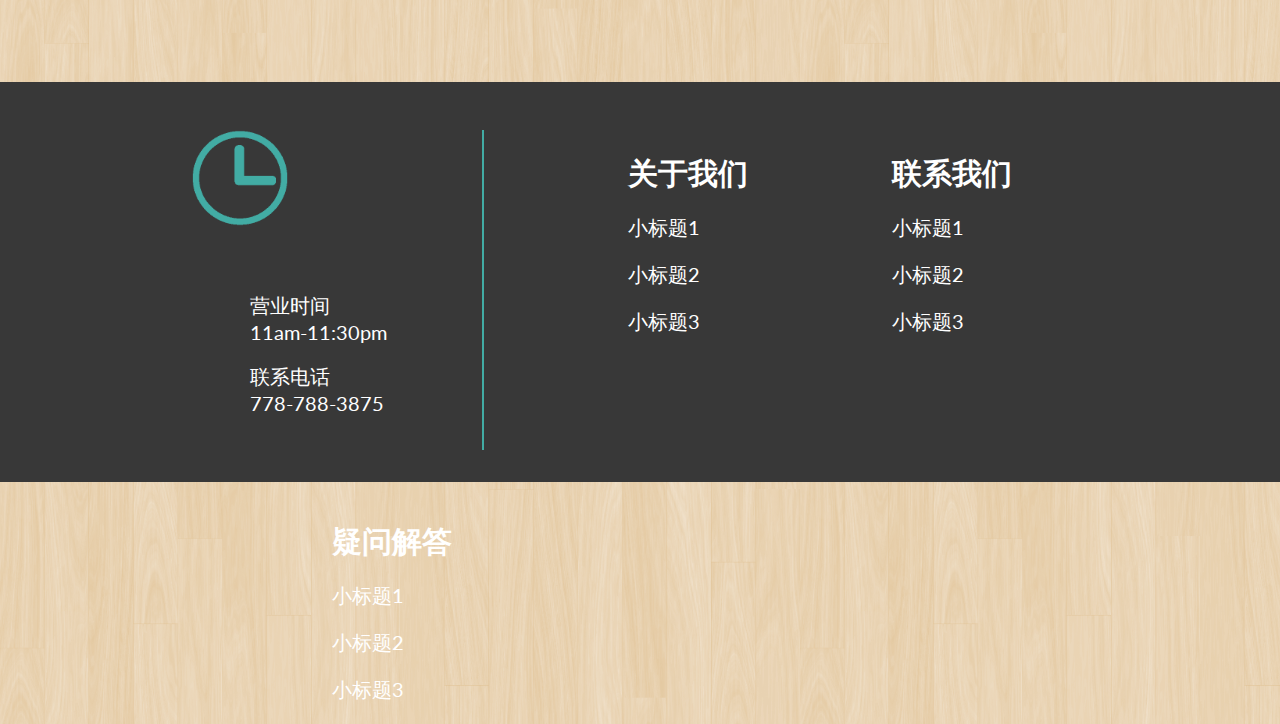
<file: restaurantDetails.html>
<!DOCTYPE html>
<html lang='en-us'>
<head>
    <meta charset="utf-8">
    <meta http-equiv="X-UA-Compatible" content="IE=edge">
    <meta name="viewport" content="width=device-width, initial-scale=1">
    <title>Restaurant Details</title>
    <!-- Bootstrap -->
    <link href='css/main.css' type='text/css' rel='stylesheet'>
    <link href='http://fonts.googleapis.com/css?family=Lato:300,400,800' rel='stylesheet' type='text/css'>

    
</head>
    
<body>

<div id="page-cover"></div>
    
<nav>
    <p>
    <div class="logo"><img src="img/fantuanLogo.png"/><p>大温饭团</p></div>
        <div class="navButtons">
            <a href="profile.html"><button type="button"><img src="img/user.png"/></button></a>
             <a href="checkout.html"><button type="button"><img src="img/cart.png"/>
                 <span id="cartCount">3</div>
            </button></a>
        </div>
    </p>
</nav>

<div class="topBar">

	<div class="searchBar"><a href="location.html">餐厅列表</a> >
	<p id="black"> 老东北</p>
	    <div class="cartContainer">
        <div class="cartTitle">
            <p><strong>订餐详情</strong></p>
        </div>
        
        <div class="cart" id="theCart">
            <h4 class="greenText">老东北</h4>
            
            <span id="cartItems">
                <li class="orderItem">
                    <p>招牌酱大骨（大)<br>
                      $12.95</p>
                    <div class="right">
                        <input class="quantity" id="boneCounter" type="number" name="bone" value="1" min="0" max="99">
                    </div>
                </li>
                <li class="orderItem">
                    <p>老汤干豆腐<br>
                      $9.95</p>
                         <div class="right">
                        <input class="quantity" id="tofuCounter" type="number" name="bone" value="1" min="0" max="99">
                    </div>
                </li>
                <li class="orderItem">
                    <p>小鸡炖蘑菇<br>
                      $15.95</p>
                         <div class="right">
                        <input class="quantity" id="mushroomCounter" type="number" name="bone" value="1" min="0" max="99">
                    </div>
                </li>
            </span>

            <h4 id="sum" class="greenText">餐费总额：$38.85</h4>
            <button id="goCartButton" type="button" onclick="window.location='checkout.html'">去结账</button>
        </div>
        
        
    </div>
    
   
	<!--<input type="text" placeholder="搜索餐厅" name="firstname">
	<button type="button"><img src="img/toolbar_find.png"/></button>-->
        

  </div>
	</div>


</div>


<div class="col7of10">

    <div class="locationFilter">

        <div class="city">

            <div class="boxTitle">
                <p><strong>老东北</strong></p>



            </div>

           <div class="restaurantPreview">
                
                	<div class="previewImage">
                		<img src="img/restaurant.jpg">
                	</div>

                	<div class="previewInfo">
                	<p>联系电话：(778) 300-1687</p>
                        <p>营业时间：Wed-Mon 11:30am-10pm</p>

                	</div>
                </div>



        </div>

         <div class="city">

            <div class="boxTitle">
                <p><strong>菜系</strong></p>
            </div>

            <div class="foodFilter">
                 <h4>招牌菜</h4><span class="rArr"></span>
	        </div>
	        
	        <div class="foodFilter selected" >
	        	<h4>家常炒菜</h4><span class="rArr"></span>
	        </div>
	        
	        <div class="foodFilter">
	        	<h4>炖菜</h4><span class="rArr"></span>
	        </div>


            <div class="foodFilter">
                <h4>拌菜凉菜</h4><span class="rArr"></span>
	        </div>
	        
	        <div class="foodFilter">
	        	<h4>砂锅类</h4><span class="rArr"></span>
	        </div>
	        
	        <div class="foodFilter">
	           <h4>汤类</h4><span class="rArr"></span>
	        </div>


            <div class="foodFilter">
                <h4>主食类</h4><span class="rArr"></span>
	        </div>
	        
	        <div class="foodFilter">
	        	<h4>饮料</h4><span class="rArr"></span>
	        </div>
	        
	        
        </div>




        
    </div>

    <div class="locations">
        
        <div id="foodDetails" class="dialog">
                <div class="subDetails" id="middleBox">
                    
                                        
                    <div class="foodPic"><img src="img/pizza.jpg"></div>
                    
                    <div class="boxTitle">
                    <p>Chicken Caesar 烤鸡胸，碎培根，烤大蒜，奶油
Alfredo酱，披萨奶酪</p>
                    </div>
                    
                    <div class="foodSubDetails">
                        <p>size: </p>
                        <div class="foodFiltersButtons">
                            <div class="sizeFiltersButton selected">
                                <p>个人份</p>
                            </div>

                            <div class="sizeFiltersButton">
                                <p>小</p>
                            </div>

                            <div class="sizeFiltersButton">
                                <p>中</p>
                            </div>

                            <div class="sizeFiltersButton">
                                <p>大</p>
                            </div>
                        </div>
                    </div>
                    
                    <div class="foodSubDetails">
                        <p>披萨类型: </p>
                        <div class="foodFiltersButtons">
                            <div class="topFiltersButton selected">
                                <p>铁盘 Pan Pizza</p>
                            </div>

                            <div class="topFiltersButton">
                                <p>手抛 Hand Tossed</p>
                            </div>

                            <div class="topFiltersButton">
                                <p>薄脆 Thin & Crispy</p>
                            </div>

                            <div class="topFiltersButton">
                                <p>芝边 Stuffed Crust</p>
                            </div>
                        </div>
                    </div>
                    
                    <div class="foodSubDetails">
                        <p>价格： $ 8.99</p>
                    </div>


		          </div>
                <button class="dialogButton" id="exitFood">取消</button>
                <button class="dialogButton" id="addFood">加入购物车</button>
            </div>

        

        <div class="foodGridItem" id="huiguorou">

        <div class="foodInfo">
        	<p>锅包肉</p>
        	<p class ="greenText">$8.99</p>
        	</div>


            <div class="foodGridImage">
                <img data-other-src="img/whiteCart.png" src="img/restaurant.jpg">
            </div>

          
        </div>

        <div class="foodGridItem specialPop">

        	<div class="foodInfo">
        		<p>Pizza</p>
        	   <p class ="greenText">$8.99</p>
        	</div>
            
            <div class="foodGridImage">
                <img data-other-src="img/whiteCart.png" src="img/restaurant.jpg">
            </div>

             
        </div>

          <div class="foodGridItem">

        <div class="foodInfo">
        	<p>干炸肉段</p>
        	<p class ="greenText">$8.99</p>
        	</div>

        	
            <div class="foodGridImage">
                <img data-other-src="img/whiteCart.png" src="img/restaurant.jpg">
            </div>

          
        </div>

        <div class="foodGridItem">

        	<div class="foodInfo">
        	<p>糖醋排骨</p>
        	<p class ="greenText">$8.99</p>
        	</div>
            
            <div class="foodGridImage">
                <img data-other-src="img/whiteCart.png" src="img/restaurant.jpg">
            </div>

             
        </div>

          <div class="foodGridItem">

        <div class="foodInfo">
        	<p>糖醋排骨</p>
        	<p class ="greenText">$8.99</p>
        	</div>

        	
            <div class="foodGridImage">
                <img data-other-src="img/whiteCart.png" src="img/restaurant.jpg">
            </div>

          
        </div>

        <div class="foodGridItem">

        	<div class="foodInfo">
        	<p>糖醋排骨</p>
        	<p class ="greenText">$8.99</p>
        	</div>
            
            <div class="foodGridImage">
                <img data-other-src="img/whiteCart.png" src="img/restaurant.jpg">
            </div>

             
        </div>

          <div class="foodGridItem">

        <div class="foodInfo">
        	<p>孜然羊肉</p>
        	<p class ="greenText">$8.99</p>
        	</div>

        	
            <div class="foodGridImage">
                <img data-other-src="img/whiteCart.png" src="img/restaurant.jpg">
            </div>

          
        </div>

        <div class="foodGridItem">

        	<div class="foodInfo">
        	<p>农家小炒肉</p>
        	<p class ="greenText">$8.99</p>
        	</div>
            
            <div class="foodGridImage">
                <img data-other-src="img/whiteCart.png" src="img/restaurant.jpg">
            </div>

             
        </div>

          <div class="foodGridItem">

        <div class="foodInfo">
        	<p>葱爆羊肉</p>
        	<p class ="greenText">$8.99</p>
        	</div>

        	
            <div class="foodGridImage">
                <img data-other-src="img/whiteCart.png" src="img/restaurant.jpg">
            </div>

          
        </div>

        <div class="foodGridItem">

        	<div class="foodInfo">
        	<p>木耳炒肉</p>
        	<p class ="greenText">$8.99</p>
        	</div>
            
            <div class="foodGridImage">
                <img data-other-src="img/whiteCart.png" src="img/restaurant.jpg">
            </div>

             
        </div>

          <div class="foodGridItem">

        <div class="foodInfo">
        	<p>麻婆豆腐</p>
        	<p class ="greenText">$8.99</p>
        	</div>

        	
            <div class="foodGridImage">
                <img data-other-src="img/whiteCart.png" src="img/restaurant.jpg">
            </div>

          
        </div>

        <div class="foodGridItem">

        	<div class="foodInfo">
        	<p>孜然牛肉</p>
        	<p class ="greenText">$8.99</p>
        	</div>
            
            <div class="foodGridImage">
                <img data-other-src="img/whiteCart.png" src="img/restaurant.jpg">
            </div>

             
        </div>

          <div class="foodGridItem">

        <div class="foodInfo">
        	<p>孜然牛肉</p>
        	<p class ="greenText">$8.99</p>
        	</div>

        	
            <div class="foodGridImage">
                <img data-other-src="img/whiteCart.png" src="img/restaurant.jpg">
            </div>

          
        </div>

        <div class="foodGridItem">

        	<div class="foodInfo">
        	<p>宫保鸡丁</p>
        	<p class ="greenText">$8.99</p>
        	</div>
            
            <div class="foodGridImage">
                <img data-other-src="img/whiteCart.png" src="img/restaurant.jpg">
            </div>

             
        </div>

           <div class="foodGridItem">

        <div class="foodInfo">
        	<p>酱爆鸡丁</p>
        	<p class ="greenText">$8.99</p>
        	</div>

        	
            <div class="foodGridImage">
                <img data-other-src="img/whiteCart.png" src="img/restaurant.jpg">
            </div>

          
        </div>

        <div class="foodGridItem">

        	<div class="foodInfo">
        	<p>酱爆鸡丁</p>
        	<p class ="greenText">$8.99</p>
        	</div>
            
            <div class="foodGridImage">
                <img data-other-src="img/whiteCart.png" src="img/restaurant.jpg">
            </div>

             
        </div>


   <div class="foodGridItem">

        <div class="foodInfo">
            <p>椒麻羊肉</p>
        	<p class ="greenText">$8.99</p>
        	</div>

        	
            <div class="foodGridImage">
                <img data-other-src="img/whiteCart.png" src="img/restaurant.jpg">
            </div>

          
        </div>

        <div class="foodGridItem">

        	<div class="foodInfo">
        	<p>辣子鸡</p>
        	<p class ="greenText">$8.99</p>
        	</div>
            
            <div class="foodGridImage">
                <img data-other-src="img/whiteCart.png" src="img/restaurant.jpg">
            </div>

             
        </div>


   <div class="foodGridItem">

        <div class="foodInfo">
        	<p>红烧豆腐</p>
        	<p class ="greenText">$8.99</p>
        	</div>

        	
            <div class="foodGridImage">
                <img data-other-src="img/whiteCart.png" src="img/restaurant.jpg">
            </div>

          
        </div>

        <div class="foodGridItem">

        	<div class="foodInfo">
        	<p>西红柿炒鸡蛋</p>
        	<p class ="greenText">$8.99</p>
        	</div>
            
            <div class="foodGridImage">
                    <img data-other-src="img/whiteCart.png" src="img/restaurant.jpg">
            </div>

             
        </div>


        


    </div>

</div>


<div class="col1of1" id="footer">
    <div class="footer">
        <div class="hoursContainer">
            <div class="hoursImage">
                <img src="img/clock.png"/>
            </div>
            <div class="hours">
                <p>营业时间<br>
                11am-11:30pm</p>
                <p>联系电话<br>
                778-788-3875</p>
            </div>

        </div>
        

        <div class="footerInfo">
            <h2>关于我们</h2>
            
            <p>小标题1</p>
            <p>小标题2</p>
            <p>小标题3</p>
        </div>

        <div class="footerInfo">
            <h2>联系我们</h2>
            
            <p>小标题1</p>
            <p>小标题2</p>
            <p>小标题3</p>
        </div>


<div class="footerInfo">
            <h2>疑问解答</h2>

            <p>小标题1</p>
            <p>小标题2</p>
            <p>小标题3</p>
        </div>

    </div>

</div>





<script src="js/jquery-2.1.4.min.js"></script>
<!-- Include all compiled plugins (below), or include individual files as needed -->
<!--<script src="js/bootstrap.min.js"></script>-->
<script src="js/bootstrap-number-input.js"></script>
<script src="js/food.js"></script>
    
    
</body>

</html>
</file>
<file: css/main.css>
@import 'normalize.css';

*, *::after, *::before{

box-sizing: border-box;
 padding: 0;
 margin: 0;
}

body{
background-image: url("../img/wood-bg.png");
font-family: lato;
}

img{
    width: auto;
    height: auto;
    max-height: 100%;
}

.mapContainer{
	background-image: url("../img/map.png");
	background-repeat: no-repeat;
	background-size: 100%;
	border: 1px solid black;
	height: 850px;
}

.iconContainer{
	height: 175px;
	margin-top: 675px;
	background-color: rgba(0,0,0,0.5);
}

.landingIcons{
	height:100%;
	margin-left: 15%;
	margin-right: 15%;
}

.landingIcon{

width: 14%;
vertical-align: bottom;
margin-right:5%;
margin-left: 5%;
display: inline-block; 
text-align: center;
color: white;
font-size: 1.5em;

}

.landingIcon:hover .arrow-up{
    display: block;
}

.landingIcon img{
	width: 50%;
	height: auto;
	margin-left: 3%;
	
	
}
.selectionText{
	
	background-color: #ECEDEC;
	height: 150px;
	text-align: center;
	font-size: 1.5em;
	font-weight: bold;
	
}

.selectionText h4{
	padding-top: 1em;
}

a, a:active, a:link, a:visited{
    text-decoration: none;
    color: grey;
}

#landingPageBottom{
	background-color: #ECEDEC;
	margin-bottom: 0;
}

.blogList{
	height: auto;
	width: 10%;
	background-color: white;
	margin-left: 15%;
	display: inline-block;
}

.blogListItem{
	text-align: center;
	width: 100%;
	padding-top: 1.5em;
	padding-bottom: 1.5em;
	border: 1px solid #d3d3d3;
	font-weight: bold;
    cursor: hand;
    cursor: pointer;    
}

.blogListItem.selected{
    color: white;
    background-color: #42ACA4;
}

.blogPost{
	width: 12%;
	
	display: inline-block;
	vertical-align: top;
	margin-left: 4%;
	height: auto;
	margin-top: 4em;
	
}

.blogPost img{
	width: 100%;
	height: auto;
}

.blogPost p{
	font-weight: bold;
	margin-top: 0.5em;
	font-size: 1.2em;
}

.hoursImage img {
    width: 6rem;
    height: auto;
}

.right{
    float: right;
}

.left{
    float: left;
}

.col1of1{
	width: 100%;
	height: auto;
background-color: #383838;
margin-bottom: 5em;
	position: relative;
}

.col1of2{
	width: 50%;
	height: auto;
}

.col1of4{
	width: 25%;
	height: auto;
}

.col1of10{
	width: 10%;
	height: auto;
}

.col7of10{

	width:70%;
	margin-left: 15%;
	height: auto;
	margin-top: 2em;
	margin-bottom: 5em;
	position: relative;
	
}

h1{
	text-align: center;
}

nav{
	height: 80px;
	background-color: white;
}

.logo,
.navButtons{
    display: inline-block;
}

.logo {
    margin-left: 15%;
    padding-top: 1.3rem;
}

.logo p {
    display: inline-block;
    font-size: 1.7rem;
    vertical-align: top;
}

nav .navButtons{
	margin-left: 50%;
	padding-top: 1.25rem;
}

nav img{
    width: auto;
    height: 2.1rem;
}

nav button {
    background: none;
    border: none;
    position: relative;
}

nav button span{
    position: absolute;
    right: 0;
    top: 0;
    border-radius: 50%;
    width: 1rem;
    height: 1rem;

    background: #42ACA4;
    color: white;
    border: none;
    text-align: center;
    padding: 2px;
    
    font-size: 0.7rem;
}

.topBar{
width: 100%;
height: 50px;
background-color: rgba(255,255,255,0.5);
}


.topBar p{
    font-weight: bold;
}

.searchBar{
	width: 70%;
	margin-left: 15%;
}

.searchBar p{
	font-size: 1.0em;
	opacity: 0.5;
	display: inline-block;
	padding-top: 1em;
}

#black{
	opacity: 1;
}

.searchBar .navigationText{
    width: 70%;
    display: inline-block;
}

.searchBar .widgetContainer{

    display: inline-block;
}

.searchBar input[type=text]{
	vertical-align: top;
	height: 25px;	
}

.searchBar button{
	
    vertical-align: top;
	height: 25px;
	width: auto;
	
	margin-left:0;
	padding:0;
	background-color: #42ACA4;
	border: none;
}

input.quantity{
    max-width: 2rem;
    background: none;
    border: 1px solid #42ACA4;
}

.orderItem button{
	
	vertical-align: center;
	height: 1.3em;
	width: 1em;
    
    color: white;
	
	margin-left:0;
	padding:0;
	background-color: #42ACA4;
	border: 1px solid #42ACA4;
	
}

.gridImage:hover{
    cursor: pointer;
}



.locationFilter{
	width:32.5%;
	display: inline-block;
	
	margin-right: 5%;
	height: auto;
	
}

.city{
	width:100%;
	display: block;
	height: auto;
	background-color: rgba(255,255,255,0.5);
	margin-bottom: 2em;
}

.cityButtons{
	height:80%;
	margin-top: 2em;
	margin-bottom: 2em;
	margin-left:10%; 
	width: 100%;
}


.cityButton{
    width:34%;
    margin-bottom: 2em;
    background-color: white;
    text-align: center;
    display: inline-block;
    margin-right: 10%;
    cursor: pointer;
}

.cityButton.selected, .typeButton.selected, foodFiltersButton.selected{
    border-color: #42ACA4;
    border-width: 0.25rem;
    border-style: solid;
}

.foodGridItem:hover{
    background-color: dimgrey;
    color: white;
    cursor: hand;
    cursor: pointer;
}

.foodGridItem:hover img{
    max-width: 100%;
    width: auto;
    height: 2rem;
    margin-top: 5%;
    float: right;
}

.profileGridItem:hover{
    background-color: dimgrey;
    color: white;
}

.foodFilter.selected{
    background: white;
}

.typeButton{
    width:34%;
    margin-bottom: 2em;
    background-color: white;
    text-align: center;
    display: inline-block;
    margin-right: 10%;
    cursor: pointer;
	margin-right: 3%;
	width: 23.3%;
	margin-bottom: 1em;
}

.typeButton p{
	padding-top: 0.75em;
	padding-bottom: 0.75em;
}

.cityButton p{
	padding-bottom: 1em;
	padding-top: 1em;
}

.locationGridItem{

width: 23.3%;
margin-bottom: 2em;
display: inline-block;
margin-right: 5%;
height: 10em;
background-color: rgba(255,255,255,0.5);
vertical-align: top;
border-radius: 10%;
overflow: hidden;

}


.gridImage{
	height: 75%;
	width: 100%;
}

.gridImage img{
	width: 100%;
	height: 100%;
}

.gridText{
	width: 44%;
	margin-left: 5%;
	padding-top: 0.5em;
	padding-bottom: 0.5em;
	display: inline-block;
}

.gridTextRight{
	width: 44%;
	padding-top: 0.5em;
	padding-bottom: 0.5em;
	text-align: right;
	margin-right: 2%;
    font-size: 0.75rem;
	display:inline-block;
    padding: 0;
}

.gridTextRight p:before {
    content: ' \25CF';
    font-size: 10px;
    display: inline-block;
    margin-right: 0.25rem;
}

.green{
    color: #42ACA4;
}

.grey{
    color: grey;
}



.arrow-up {
	width: 0; 
	height: 0; 
	border-left: 25px solid transparent;
	border-right: 25px solid transparent;
	
	border-bottom: 25px solid #ECEDEC;
	margin-left: 3.5%;
	position: absolute;
	margin-top: 1%;
    display: none;
}

.arrow-left {
    
    width: 0; 
	height: 0; 
	border-left: 25px solid transparent;
	border-right: 25px solid transparent;
	
	border-bottom: 25px solid #ECEDEC;
	margin-left: 3.5%;
	position: absolute;
	margin-top: 1%;
    display: none;
    
	height: 30px;
    margin-top: -15px;
    position: absolute;
    top: 50%;
    width: 30px;
    z-index: 1001;
}



#profileImage{
	width:75%;
	height: auto;
	margin-left: 11%;
}

.foodGridItem{

width: 40%;
margin-bottom: 2em;
display: inline-block;
margin-right: 5%;
height: 7em;
background-color: rgba(255,255,255,0.5);
vertical-align: top;
border-radius: 5%;
overflow: hidden;

}

.profileGridItem{

width: 40%;
margin-bottom: 2em;
display: inline-block;
margin-right: 5%;
height: 7em;
background-color: white;
vertical-align: top;
border-radius: 5%;
overflow: hidden;

}

.profileGridItem:hover{
    cursor: hand;
    cursor: pointer;
}

.profileInfo{

	text-align: center;
	width: 100%;
	margin-top: 0.5em;
	font-weight: bold;
}

.profileGridImage{
	height: 50%;
	width: 33%;
	margin-left: 41%;
	margin-top: 5%;
	vertical-align: top;
	
	
}

.profileGridImage img{
	width: auto;
	height: auto;
}

.featuredContainer{
	width: 100%;
	height: auto;
	margin-bottom: 5em;
	margin-top: 1em;
}

.featuredRestaurant {
    width: 19%;
    margin-bottom: 2em;
    display: inline-block;
    margin-left: 4.5%;
    height: 6em;
    background-color: white;
    vertical-align: top;
    border-radius: 5%;
    overflow: hidden;
}

.featuredRestaurant:hover{
    cursor: hand;
    cursor: pointer;
}

.featuredRestaurantInfo {
	display: inline-block;
	margin-top: 5%;
	margin-left: 5%;
	width: 50%;
	vertical-align: middle;
	font-weight: normal;
	font-size: 1.5em;
	text-align: center;
}

.featuredRestaurantImage{
	height: 50%;
	width: 33%;
	margin-left: 5%;
	margin-top: 8%;
	vertical-align: middle;
	
	display: inline-block;
}

.featuredFood{
	width: 18%;
	margin-bottom: 2em;
	display: inline-block;
	margin-left: 5.4%;
	height: 11em;
	background-color: white;
	vertical-align: top;
	border-radius: 5%;
	overflow: hidden;
}

.foodInfo{

	display: inline-block;
	
	margin-left: 5%;
	margin-top: 10%;
	
	width: 50%;
}

.foodGridImage{
	height: 50%;
	width: 33%;
	margin-left: 5%;
	margin-top: 8%;
	vertical-align: top;
	
	display: inline-block;
}

.foodGridImage img{
	width: 100%;
	height: 100%;
}

.items{
	width:32.5%;
	display: inline-block;
	
	margin-right: 5%;
	height: 40em;
	background-color: rgba(255,255,255,0.5);
}

.items h4{
	margin-left: 5%;
	margin-top: 1em;
}


.about{
	width:32.5%;
	display: inline-block;
	margin-right: 5%;
	height: auto;
	background-color: rgba(255,255,255,0.5);
}

#categoryA{
display: block;
}

#categoryB{
display: none;
}

#categoryC{
display: none;
}

.categoryItem{
padding-top: 0.5em;
padding-bottom: 0.5em;
}

.categoryItem:hover{
    color: #FFF;
    background: #42ACA4;
    cursor: pointer;
    cursor: hand;
}

.categoryItem.selected{
    color: #FFF;
    background: #42ACA4;
}


.foodFilter{
padding-top: 0.5em;
padding-bottom: 0.5em;
border-bottom: 1px solid #BBB9AC;
border-top: 1px solid #BBB9AC;
}

.foodFilter:hover{
    
    background: white;
    cursor: pointer;
    cursor: hand;
}


.foodFilter h4{
	margin-left: 5%;
    display: inline-block;
}

.restaurantPreview{

	height:100%;
	
	margin-left: 5%; 
	width: 100%;
	
}

.previewImage{
	
	width: 100%;
	margin-top: 5%;
	margin-bottom: 5%;
}


.previewImage img{
	width: 90%;
	height: auto;
}

.previewInfo{
	font-weight: bold;
	padding-bottom: 5%;
}

.previewInfo p{
margin-bottom: 1.5%;

}

.about h4{
	margin-left: 5%;
	
}

.orderItem{
	width: 75%;
	height: auto;
	border-bottom: 1px solid #8C8E91;
	margin-left: 5%;
}

.orderItem p{
	
	margin-top: 1em;
	margin-bottom: 1em;
	font-weight: bold;
}

.greenText {
    color: #42ACA4;
}

.locations{


	width: 62%;
	display: inline-block;
	margin-right: 0;
	height: auto;
	vertical-align: top;
	
	}

.details{

	width: 62%;
	display: inline-block;
	
	margin-right: 0;
	height: 35em;
	vertical-align: top;
}



.detailsContainer{
	width: 62%;
	display: inline-block;
	
	margin-right: 0;
	height: auto;
	vertical-align: top;
}


#submitButton{
	height: 40px;
	width: 20%;
	background-color: #42ACA4;
	border: none;
	position: static;
    float : right;
	color: white;
}

#addAddressButton{
	height: 30px;
	width: 10%;
	background-color: #42ACA4;
	border: none;
	color: white;
}

.subDetails{
	width:100%;
	height:30%;
	margin-bottom: 1em;
	
	background-color: rgba(255,255,255,0.5);
}

.aboutDetails{

	width:100%;
	height: auto;
	margin-bottom: 1em;
	background-color: rgba(255,255,255,0.5);
}

.subDetails select{
	margin-left: 5%;
	margin-top: 1.5em;
	width: 45%;
	height: 30px;
	display: inline-block;
	border: 1px solid #42ACA4;
}

.subDetails button{
    margin-top: 1.5em;
	vertical-align: top;
	height: 30px;
	width: 15%;
	
	margin-left:0;
	padding:0;
	background-color: #42ACA4;
	border: none;
}

.subDetails h3{
	font-size: 1.1em;
	margin-left: 5%;
	margin-top: 0.5em;
	margin-bottom: 0.5em;
	line-height: 1.3em;
	color: #5A5A59;
}

.subAddressBox{
	width:90%;
    margin-left: auto;
    margin-right: auto;
	margin-bottom: 1em;
	
	background-color: rgba(255,255,255,0.5);
}

.subAddressBox .status{
    visibility: hidden;
}

.subAddressBox .status.selected{
    visibility: visible;
}

#addressList{
    height: auto;
    padding-bottom: 1rem;
}

#addressList button{
    color: white;
    float: right;
}

.subAddressBox input[type=radio]{
    margin-left: 5%;
}

.listdeliveryAddress{
    margin-left: 5%;
    margin-bottom: 1%;
}

.subAddressBox .boxTitle{
    margin-top: 1rem;
    background-color: lightgray;
}

.subAddressBox .boxTitle p{
    color: black;
    display: inline-block;
}

.subAddressBox .boxTitle .orange{
    color: coral;
    font-weight: normal;
}


.boxTitle{
	width: 100%;
	background-color: white;
	height: 30px;
	
}

.boxTitle p{
	padding-top: 4px;
	margin-left: 5%;
	color: #42ACA4;
    font-weight: bold;
}


.aboutTitle{
	width: 100%;
	
	height: 30px;
	
}

.aboutTitle p{
	padding-top: 20px;
	margin-left: 5%;
	color: #42ACA4;
    font-weight: bold;
    margin-bottom: 2em;
}

.aboutParagraph{
	width:90%;
	margin-left: 5%;
	
	padding-bottom: 1.5em;
	

}

.aboutParagraph p{
	margin-bottom: 0.5em;
}

#topParagraph{
    margin-top: 2em;
}


#bottomParagraph{
	padding-bottom: 2em;
}

#largerBox{
	height:auto;
    padding-bottom: 0.5rem;
}

#middleBox{
	height:30%;
}

#smallBox{
	height:30%;
}

.deliveryTime{
	width: 15%;
	
	margin-left: 5%;
	display: inline-block;
}

.deliveryTime p{
	margin-top: 1em;
	margin-bottom: 1em;
	font-weight: bold;
	font-size: 1.1em;
	color: #42ACA4;
}


.deliveryInfo{
    display: inline-block;
    width:79%;
    vertical-align: top;
}

.deliveryInfo select{
	margin-top: 1em;
	margin-left: 5%;
	width: 25%
	border: 1px solid #42ACA4;
}

.removeCouponText{
	text-shadow: 0 0 3px #FF0000;
}


.coupon{
    display: block;
    margin-top: 1rem;
    width: 75%;
    height: 2rem;
    margin-left: 5%;
    background: white;
    border: 1px solid #42ACA4;
}


.coupon p{
    display: inline-block;
    width: 50%;
    vertical-align: middle;
    padding: 0.25rem;
}

#couponCount{
    display: inline-block;
    margin: 0;
    padding: 0;
}

.coupon input{
    float: right;
    width: 5rem;
    height: 1.9rem;
    background: white;
    border: none;
}

.deliveryInfo textarea{
	display: block;
	margin-left: 5%;
	margin-top: 1em;
	width: 75%;
	height: 5em;
    text-align: justify;	
}

.deliveryButtons{
margin-left: 5%;
margin-right: 20%;

}

.deliveryButton{
	width:18%;
	border: 1px solid #5A5A59;
	text-align: center;
	margin-top: 0.5em;
	margin-right: 1.49%;
	display: inline-block;
    background: #FFF;
}

.deliveryButton:hover{
	width:18%;
	border: 1px solid #5A5A59;
	text-align: center;
	margin-top: 0.5em;
	margin-right: 1.49%;
	display: inline-block;
    background: #42ACA4;
}

.priceComponents{
	margin-left: 5%;
	width: 95%;
	margin-top: 1em;
	display: inline-block;
    font-size: 0.9em;
}

.priceCat{
	display: inline-block;
    width: 13%;
	color: #42ACA4;
	font-weight: bold;
    text-align: center;
}

.priceAmount{
	display: inline-block;
	margin-top: 0.5em;
	color: black;
    width: 13%;
	text-align: center;
	font-weight: bold;
}


.priceTotal{
    float: right;
    right: 0;
    padding-right: 5em;
	margin-top: 2em;
}

.priceTotal h2{
    color: #42ACA4;
    font-size: 1.25em;
    display: inline-block;
}

.featureTopbar{

	width: 100%;
	height: auto;
	
}

.featureIcon{

	display: inline-block;
	width: 15%;
	margin-left: 5%;
	margin-right: 5%;
	height: auto;
	color: white;
	text-align: center;
	font-size: 1.5em;
	vertical-align: middle;
	
}

.featureIcon img{

width: 25%;
margin-left: 2%;


}

hr{
color: white;
width: 37%;
border: white 1px solid;
display: inline-block;
vertical-align: middle;
}

.footer{

  width: 80%;
  margin-left: 15%;
  
  height: 400px;
}

#footer{

	margin-bottom: 0;
}

.previewInfo{
    width: 75%;
    height: auto;
    margin-left: 11%;
}

.hoursContainer{
  width: 28.5%;
  height: 80%;
  display: inline-block;
  margin-top: 3em;
  border-right: 2px solid #42ACA4;
  color: white;

}

.hoursImage{
    display: inline-block;
}

.hours{
    display: inline-block;
	margin-left: 20%;
	margin-top: 22%;
}

.hours p{
	text-align: left;
	margin-bottom: 1em;
	font-size: 1.25em;
}

.footerInfo{
  display: inline-block;
  vertical-align: top;
  margin-left: 7em;
  margin-top: 7%;
  color: white;
  font-size: 1.25em;
  
}

.footerInfo p{
	margin-top: 1em;
	margin-bottom: 1em;
}

/* weird stuffs section */
.checkmark {
    display:inline-block;
    width: 22px;
    height:22px;
    -ms-transform: rotate(45deg); /* IE 9 */
    -webkit-transform: rotate(45deg); /* Chrome, Safari, Opera */
    transform: rotate(45deg);
}

.checkmark_stem {
    position: absolute;
    width:3px;
    height:9px;
    background-color:#ccc;
    left:11px;
    top:6px;
}

.checkmark_kick {
    position: absolute;
    width:3px;
    height:3px;
    background-color:#ccc;
    left:8px;
    top:12px;
}

.dialog {
	position: fixed;
    margin-left: auto;
    margin-right: auto;
    width: 22.5%;
    height: auto;
    background: white;
    border: 1px solid #42ACA4;
    padding: 5px 10px 20px 20px;
    display: none;
}

/*#map{
    position: absolute;
    left: -100%;
}*/

.loginContainer{
    position: fixed;
    margin-left: auto;
    margin-right: auto;
    border: 1px solid #42ACA4;
    padding: 5px 10px 20px 20px;
    display: none;
	width: 40%;
	margin-left: 30%;
	height: auto;
	background-color: white;
	margin-bottom: 10em;
}

.dialog button{
    margin-top: 1.5em;
	vertical-align: top;
	height: 30px;
    color: white;
	
	margin-left:0;
	padding:0;
	background-color: #42ACA4;
	border: none;
}

#couponDialog ul{
	list-style: none;
}

#couponDialog li{
	margin-left: 5%;
	display: inline-block;
}

#couponDialog li input[type=radio]{
	display: inline-block;
	vertical-align: center;
}

.deliveryAddress{
	margin-left: 20%;
	display: inline-block;
	width: 100%;
}

#addAddressForm input[type=text]{
    display: block;
    height: 2rem;
    width: 80%;
    border: 1px solid #42ACA4;
    color: black;
    margin-top: 1rem;
    margin-left: 6%;
}

#addAddressForm textarea{
     display: block;
    height: 5rem;
    width: 80%;
    border: 1px solid #42ACA4;
    color: black;
    margin-top: 1rem;
    margin-left: 6%;
}

.dialogButton{
    color: white;
    margin-left: 6%;
    width: 37%;
}

.rArr{
    display: inline-block;
    float: right;
}

.rArr:after{
    content:"\231d";
    font-size: 1.3rem;
    transform:rotate(45deg);
    color: #42ACA4;
    display: none;
}

.selected .rArr:after{
    display:inline-block;
}

/*shopping cart hover */
.cartContainer {
    display: inline-block;
    position: relative;
    top: -2.2rem;
    margin-left: 73%;
    width: 15rem;
    min-height: 3rem;
    padding: 0;
    z-index: 1;	
    background-color: white;
    border: 0.5px solid grey;
}

.cartTitle:hover {
    background-color: #42ACA4;
    cursor: pointer;
}

.cartTitle p{
	padding-top: 0.75rem;
    padding-bottom: 0.75rem;
    min-height: 3rem;
	padding-left: 5%;
    width: 100%;
    font-weight: bold;
    border-bottom: 1px solid grey;
}

.cart{
    padding-bottom: 1rem;
}

.cart:before{
    border-top: 2px solid grey;
}

.cartContainer .cart{
    display: none;
}

.cart h4{
    font-size: 0.75rem;
    padding-left: 5%;
    margin-top: 1.25rem;
}

.cart .orderItem{
    font-size: 0.8rem;
    color: black;   
    text-decoration: none;
    list-style: none;
}

.cart .orderItem .right{
    margin-top: 2rem;
}

.cart .orderItem input{
    margin: 0;
    max-height: 1rem;
    height: auto;
    width: 1rem;
}

.cart .orderItem button{
    margin: 0;
    max-height: 1rem;
    height: auto;
    width: 1rem;
}

.cart #sum{
    font-size: 1rem;
    display: inline-block;
}

.cart #goCartButton{
    margin-left: 5%;
    display: inline-block;
    background-color: #42ACA4;
	border: none;
    padding: 0.5px;
	color: white;
}

/* style settings for Google map */
#map-canvas
{
    margin: 1rem;
    margin-bottom: 0;
    width : 22rem; 	/* map width */
    height: 22rem;	/* map height */
}

.loginTitle{
	width: 100%;
	background-color: white;
	height: 35px;
	border-bottom: 1px solid rgba(0,0,0,0.3);
	
}

.loginTitle p{
	padding-top: 4px;
	color: #42ACA4;
    font-weight: bold;
    text-align: center;
    display: inline-block;
    margin-left: 46%;
    margin-right: 41%;
    vertical-align: top;
}

.loginTitle img{
	display: inline-block;
	height: 75%;
	
	margin-top: 0.5%;
}

.loginSection{
	display: inline-block;
	width: 48%;
	height: auto;
	
	vertical-align: top;
}

.loginLeft{
	margin-left: 25%;
	width: 50%;
	height: auto;
	margin-top: 2em;
	margin-bottom: 2em;
	text-align: center;
	color: #42ACA4;
	font-weight: bold;

}

.loginLeft p{
	margin-bottom: 1em;
    font-size: 0.9em;
}

.loginLeft img{
	width: 90%;
	height: auto;
}

.loginRight{
	margin-left: 10%;
	width: 90%;
	height: auto;
	margin-top: 2em;
	margin-bottom: 2em;
	color: #42ACA4;
	font-weight: bold;
	
	
}

.loginRight p{
	margin-bottom: 0.25em;
	text-align: left;
	color: grey;
	margin-left: 5%;
    font-size: 0.9em
}

.loginRight input[type=text]{
	
	margin-top: 0.5em;
	vertical-align: top;
	height: 25px;
	margin-right: 5%;
	display: inline-block;
	margin-bottom: 2em;
	margin-left: 5%;
	
}

.loginRight button{
	
	margin-top: 0.5em;
	vertical-align: top;
	height: 25px;
	width: 80px;
	
	margin-left:0;
	padding:0;
	background-color: #42ACA4;
	border: none;
	display: inline-block;
	color: white;
	
}

.buttonText{
	padding-top: 0.5em;
	text-align: center;
	color: white;
}

#centerAlign{
	text-align: center;
	margin-bottom: 1em;
	color: #42ACA4;
	
}

#foodDetails{
    padding: 1rem;
    border-radius: 1rem;
}

#foodDetails .foodPic img{
    width: auto;
    height: auto;
    max-width: 100%;
}

#foodDetails .foodSubDetails{
    display: block;
    margin: 5%;
}

.foodFilters{
	height:80%;
	margin-top: 2em;
	margin-bottom: 2em;
	margin-left:10%; 
	width: 100%;
}


.topFiltersButton{
    width: auto;
    margin: 0.5rem;
    padding: 0.25rem;
    background-color: white;
    text-align: center;
    display: inline-block;
    cursor: pointer;
    
    border-color: grey;
    border-width: 0.1rem;
    border-style: solid;
}

.sizeFiltersButton{
    width: auto;
    margin: 0.5rem;
    padding: 0.25rem;
    background-color: white;
    text-align: center;
    display: inline-block;
    cursor: pointer;
    
    border-color: grey;
    border-width: 0.1rem;
    border-style: solid;
}

.topFiltersButton.selected, .sizeFiltersButton.selected{
    border-color: #42ACA4;
    border-width: 0.2rem;
}

#page-cover {
    display: none;
    position: fixed;
    width: 100%;
    height: 100%;
    background-color: #000;
    z-index: 999;
    top: 0;
    left: 0;
}

button{
    cursor: pointer;
    cursor: hand;
}

.input-group-btn button{
    vertical-align: top;
}

#discount{
    color: red;
}

#loginButton{
    width: 5rem;
    height: auto;
    padding: 0.5rem;
    font-size: 1rem;
    border: 1px solid grey;
    border-radius: 1.5rem;
}

.closeButton{
    cursor: hand;
    cursor: pointer;
}

#map-canvas img {
    max-width: none;
    max-height: none;
}

.floatingIcons{
    position: absolute;
    left: 0px;
    top: 0px;
    z-index: 1;
    width: 100%;
}

.floatIcon{
    max-width: 10em;
    position: absolute;
}

.floatIcon#metrotown{
    margin-left: 40%;
    margin-top: 10%;
}

.floatIcon#downtown{
    margin-left: 30%;
    margin-top: 1%;
}

.floatIcon#richmond{
    margin-left: 30%;
    margin-top: 17%;
}

.floatIcon#lougheed{
    margin-left: 50%;
    margin-top: 7%;
}

.floatIcon#coquitlam{
    margin-left: 60%;
    margin-top: 2%;
}

.floatIcon#surrey{
    margin-left: 55%;
    margin-top: 17%;
}

.floatIcon p{
    font-size: 1rem;
    color: white;
}

.floatIcon:hover{
    cursor: hand;
    cursor: pointer;
}

.floatIcon img{
    max-height: 3rem;
    margin-left: auto;
    margin-right: auto;
}

.floatIcon .locTag{
    margin-top: 2rem;
}

.floatIcon .featuredLocation{
	width: 100%;
	display: inline-block;
	margin-left: -40%;
	height: auto;
	background-color: white;
	vertical-align: top;
	border-radius: 5%;
	overflow: hidden;
    visibility: hidden;
}

.floatIcon:hover .featuredLocation{
    visibility: visible;
}

.floatIcon .featuredLocationInfo{
	display: inline-block;
    width: 95%;
    margin-left: 3%;
    background-color: #ECEDEC;
}

.floatIcon .featuredLocationInfo p{
    color: black;
}

.floatIcon .featuredLocationImage{
    width: 100%;
	vertical-align: top;
	
	display: inline-block;
}

.floatIcon .featuredLocationImage img{
    max-height: none;
}

.floatIcon .arrow-down{
   	width: 0; 
	height: 0; 
	border-left: 25px solid transparent;
	border-right: 25px solid transparent;
	
	border-top: 25px solid #ECEDEC;
	margin-left: -0.5%;
    margin-top: 0;
	position: absolute;
    display: none;
}

.floatIcon:hover .arrow-down{
    display: block;
}

.headerTitle{
    color: white;
}

.headerTitle h1{
    font-weight: lighter;
    margin-bottom: 0;
}


/* Firefox debug */
@-moz-document url-prefix() {

	#map-canvas{
		margin: 0;
		padding: 1rem;
		width: 18rem;
		height: 18rem;
	}

	.loginContainer{
		width: 50%;
		margin-left: 25%;
		margin-right: auto;
	}

	.dialog{
		font-size: 0.6em;
		max-height: 75%;
	}

	#foodDetails.dialog img{
		max-width: 90%;
	}

	.mapContainer{
		height: 820px;
	}

    .featuredRestaurantInfo{
		font-size: 1em;
	}

	.gridText{
		font-size: 0.8em;
	}

/*    .searchBar input[type=text]#checkoutSearch{
        margin-left: 55%;
        margin-top: 1em;
        vertical-align: top;
        height: 25px;
        margin-right: 0;
    }*/

    .deliveryButton{
        font-size: 0.8em;
    }
    
}
</file>
